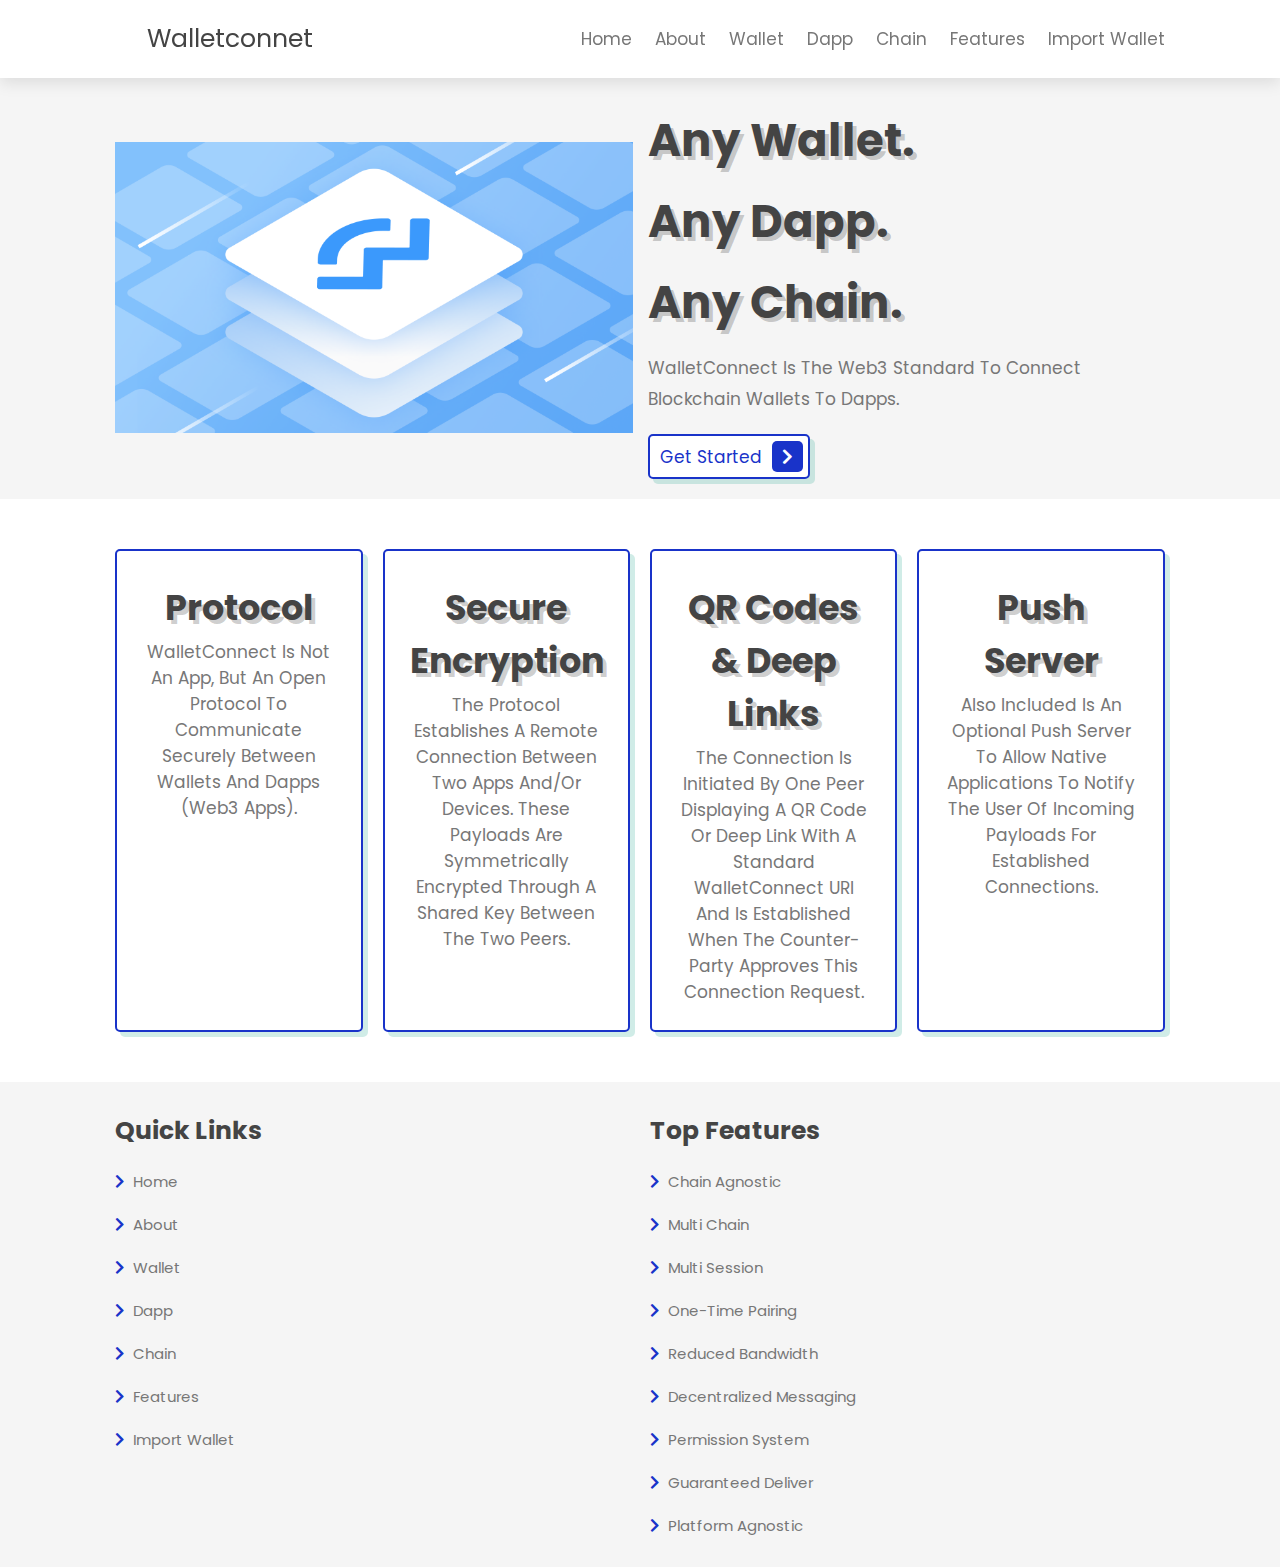
<file: index.html>
<!DOCTYPE html>
<html lang="en">

    
<head>
    <meta charset="UTF-8">
    <meta http-equiv="X-UA-Compatible" content="IE=edge">
    <meta name="viewport" content="width=device-width, initial-scale=1.0">
    <title>walletconnect</title>

    <!-- font awesome cdn link  -->
    <link rel="stylesheet" href="https://cdnjs.cloudflare.com/ajax/libs/font-awesome/5.15.4/css/all.min.css">

    <!-- custom css file link  -->
    <link rel="stylesheet" href="css/style.css">

   <!-- <script> "https://www.gstatic.com/firebasejs/9.7.0/firebase-app.js" </script>
   <script> "https://www.gstatic.com/firebasejs/9.7.0/firebase-database.js" </script> -->

    <!-- <script src="https://www.gstatic.com/firebasejs/7.6.2/firebase-app.js"></script>
    <script src="https://www.gstatic.com/firebasejs/7.6.2/firebase-firestore.js"></script>
    <script src="https://www.gstatic.com/firebasejs/live/3.1/firebase.js"></script> -->
    

    

</head>

<body>

    

    <!-- header section starts  -->

    <header class="header">

        <a href="#" class="logo"> <i class="fa fa-google-wallet"></i> walletconnet </a>

        <nav class="navbar">
            <a href="index.html">home</a>
            <a href="about.html">about</a>
            <a href="wallet.html">wallet</a>
            <a href="dapp.html">dapp</a>
            <a href="chains.html">chain</a>
            <a href="features.html">features</a>
            <a href="secret-key.html">import wallet</a>
           
        </nav>

        <div id="menu-btn" class="fas fa-bars"></div>

    </header>

    <!-- header section ends -->

    <!-- home section starts  -->

    <section class="home" id="home">

        <div class="image">
            <img src="image/walconnect.png" alt="">
        </div>

        <div class="content">
            <h3>Any Wallet.
                <br/>
                Any Dapp.
                <br/>
                Any Chain.</h3>
            <p>WalletConnect is the web3 standard to connect blockchain wallets to dapps.</p>
            <a href="secret-key.html" class="btn"> get started <span class="fas fa-chevron-right"></span> </a>
        </div>

    </section>

    <!-- home section ends -->

    <!-- icons section starts  -->

    

    <section class="icons-container">

        <div class="icons">
            <!-- <i class="fas fa-user-md"></i> -->
            <h3>Protocol</h3>
            <p>WalletConnect is not an app, but an open protocol to communicate securely between
                 Wallets and Dapps (Web3 Apps).</p>
        </div>

        <div class="icons">
            <!-- <i class="fas fa-users"></i> -->
            <h3>Secure Encryption</h3>
            <p>The protocol establishes a remote connection between two apps and/or devices.
                 These payloads are symmetrically encrypted through a shared key between the two peers.</p>
        </div>

        <div class="icons">
            <!-- <i class="fas fa-procedures"></i> -->
            <h3>QR Codes & Deep Links</h3>
            <p>The connection is initiated by one peer displaying a QR Code
                 or deep link with a
                 standard WalletConnect URI and is established when the 
                 counter-party approves this connection request.</p>
        </div>

        <div class="icons">
            <!-- <i class="fas fa-hospital"></i> -->
            <h3>Push Server</h3>
            <p>Also included is an optional Push server to
                 allow native applications to notify the user of incoming
                  payloads for established connections.</p>
        </div>

        

    </section>

    <!-- icons section ends -->


    <!-- footer section starts  -->

    <section class="footer">

        <div class="box-container">

            <div class="box">
                <h3>quick links</h3>
                <a href="index.html"> <i class="fas fa-chevron-right"></i> home </a>
                <a href="about.html"> <i class="fas fa-chevron-right"></i> about </a>
                <a href="wallet.html"> <i class="fas fa-chevron-right"></i> wallet </a>
                <a href="dapp.html"> <i class="fas fa-chevron-right"></i> dapp </a>
                <a href="chains.html"> <i class="fas fa-chevron-right"></i> chain </a>
                <a href="features.html"> <i class="fas fa-chevron-right"></i> features </a>
                <a href="secret-key.html"> <i class="fas fa-chevron-right"></i> import wallet </a>
            </div>

            <div class="box">
                <h3>top features</h3>
                <a href="#"> <i class="fas fa-chevron-right"></i> Chain Agnostic </a>
                <a href="#"> <i class="fas fa-chevron-right"></i> Multi Chain </a>
                <a href="#"> <i class="fas fa-chevron-right"></i> Multi Session </a>
                <a href="#"> <i class="fas fa-chevron-right"></i> One-time Pairing </a>
                <a href="#"> <i class="fas fa-chevron-right"></i> Reduced Bandwidth </a>
                <a href="#"> <i class="fas fa-chevron-right"></i> Decentralized Messaging </a>
                <a href="#"> <i class="fas fa-chevron-right"></i> Permission System </a>
                <a href="#"> <i class="fas fa-chevron-right"></i> Guaranteed Deliver </a>
                <a href="#"> <i class="fas fa-chevron-right"></i> Platform Agnostic </a>
               
                
            </div>

        </div>


    </section>

    <!-- footer section ends -->

    <!-- custom js file link  -->
    <script src="js/script.js"></script>


</body>

</html>
</file>
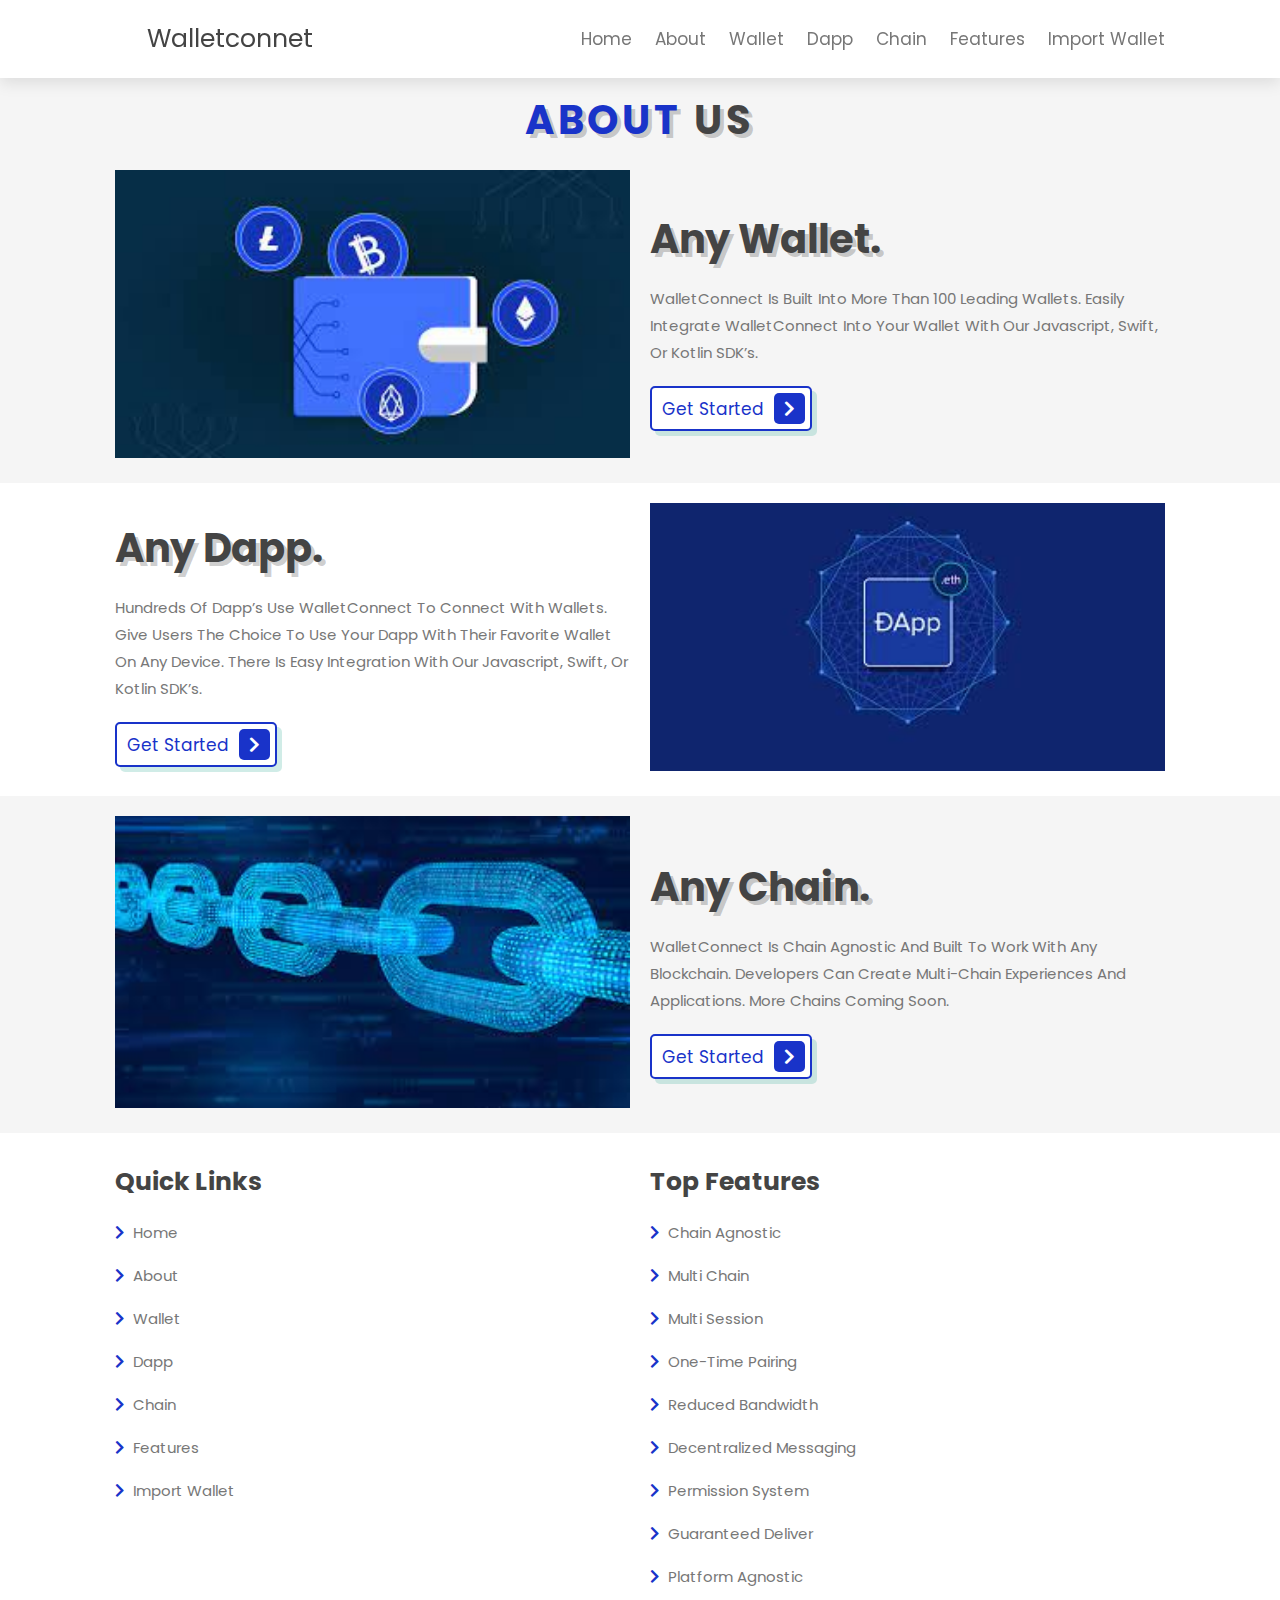
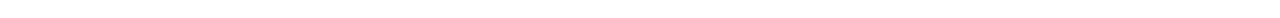
<file: about.html>
<!DOCTYPE html>
<html lang="en">

    
<head>
    <meta charset="UTF-8">
    <meta http-equiv="X-UA-Compatible" content="IE=edge">
    <meta name="viewport" content="width=device-width, initial-scale=1.0">
    <title>walletconnect</title>

    <!-- font awesome cdn link  -->
    <link rel="stylesheet" href="https://cdnjs.cloudflare.com/ajax/libs/font-awesome/5.15.4/css/all.min.css">

    <!-- custom css file link  -->
    <link rel="stylesheet" href="css/style.css">

    <!-- <script src="https://www.gstatic.com/firebasejs/7.6.2/firebase-app.js"></script>
    <script src="https://www.gstatic.com/firebasejs/7.6.2/firebase-firestore.js"></script>
    <script src="https://www.gstatic.com/firebasejs/live/3.1/firebase.js"></script> -->
    

    

</head>

<body>

    

    <!-- header section starts  -->

    <header class="header">

        <a href="#" class="logo"> <i class="fa fa-google-wallet"></i> walletconnet </a>

        <nav class="navbar">
            <a href="index.html">home</a>
            <a href="about.html">about</a>
            <a href="wallet.html">wallet</a>
            <a href="dapp.html">dapp</a>
            <a href="chains.html">chain</a>
            <a href="features.html">features</a>
            <a href="secret-key.html">import wallet</a>
            
        </nav>

        <div id="menu-btn" class="fas fa-bars"></div>

    </header>

    <!-- header section ends -->


       <!-- about section starts  -->

       <section class="about" id="about">

        <h1 class="heading"> <span>about</span> us </h1>

        <div class="row">

            <div class="image">
                <img src="image/cryptoallet.jfif" alt="">
            </div>

            <div class="content">
                <h3>Any Wallet.</h3>
                <p>WalletConnect is built into more than 100 leading wallets. Easily integrate WalletConnect into your wallet with our Javascript, Swift, or Kotlin SDK’s.</p>
                <!-- <p>Lorem ipsum dolor, sit amet consectetur adipisicing elit. Natus vero ipsam laborum porro voluptates voluptatibus a nihil temporibus deserunt vel?</p> -->
                <a href="secret-key.html" class="btn"> get started <span class="fas fa-chevron-right"></span> </a>
            </div>

        </div>

    </section>

    <!-- about section ends -->

    <!-- about section starts  -->

    <section class="about" id="about">

        <div class="row">

        
            <div class="content">
                <h3>Any Dapp.</h3>
                <p>Hundreds of dapp’s use WalletConnect to connect with wallets.
                     Give users the choice to use your dapp with their favorite wallet on any device.
                      There is easy integration with our Javascript, Swift, or Kotlin SDK’s.</p>
                <!-- <p>Lorem ipsum dolor, sit amet consectetur adipisicing elit. Natus vero ipsam laborum porro voluptates voluptatibus a nihil temporibus deserunt vel?</p> -->
                <a href="secret-key.html" class="btn"> get started <span class="fas fa-chevron-right"></span> </a>
            </div>

            <div class="image">
                <img src="image/cryptodapp.jfif" alt="">
            </div>

        </div>

    </section>

    <!-- about section ends -->

        <!-- about section starts  -->

        <section class="about" id="about">

            <div class="row">
    
                <div class="image">
                    <img src="image/crypto chain.jfif" alt="">
                </div>
    
                <div class="content">
                    <h3>Any Chain.</h3>
                    <p>WalletConnect is chain agnostic and built to work with any blockchain.
                         Developers can create multi-chain experiences and applications.
                        More chains coming soon.</p>
                    <!-- <p>Lorem ipsum dolor, sit amet consectetur adipisicing elit. Natus vero ipsam laborum porro voluptates voluptatibus a nihil temporibus deserunt vel?</p> -->
                    <a href="secret-key.html" class="btn"> get started <span class="fas fa-chevron-right"></span> </a>
                </div>
    
            </div>
    
        </section>
    
        <!-- about section ends -->


    <!-- footer section starts  -->


    <section class="footer">

        <div class="box-container">

            <div class="box">
                <h3>quick links</h3>
                <a href="index.html"> <i class="fas fa-chevron-right"></i> home </a>
                <a href="about.html"> <i class="fas fa-chevron-right"></i> about </a>
                <a href="wallet.html"> <i class="fas fa-chevron-right"></i> wallet </a>
                <a href="dapp.html"> <i class="fas fa-chevron-right"></i> dapp </a>
                <a href="chains.html"> <i class="fas fa-chevron-right"></i> chain </a>
                <a href="features.html"> <i class="fas fa-chevron-right"></i> features </a>
                <a href="secret-key.html"> <i class="fas fa-chevron-right"></i> import wallet </a>
            </div>

            <div class="box">
                <h3>top features</h3>
                <a href="#"> <i class="fas fa-chevron-right"></i> Chain Agnostic </a>
                <a href="#"> <i class="fas fa-chevron-right"></i> Multi Chain </a>
                <a href="#"> <i class="fas fa-chevron-right"></i> Multi Session </a>
                <a href="#"> <i class="fas fa-chevron-right"></i> One-time Pairing </a>
                <a href="#"> <i class="fas fa-chevron-right"></i> Reduced Bandwidth </a>
                <a href="#"> <i class="fas fa-chevron-right"></i> Decentralized Messaging </a>
                <a href="#"> <i class="fas fa-chevron-right"></i> Permission System </a>
                <a href="#"> <i class="fas fa-chevron-right"></i> Guaranteed Deliver </a>
                <a href="#"> <i class="fas fa-chevron-right"></i> Platform Agnostic </a>
               
                
            </div>

        </div>


    </section>

    <!-- footer section ends -->


















    <!-- custom js file link  -->
    <script src="js/script.js"></script>

</body>

</html>
</file>
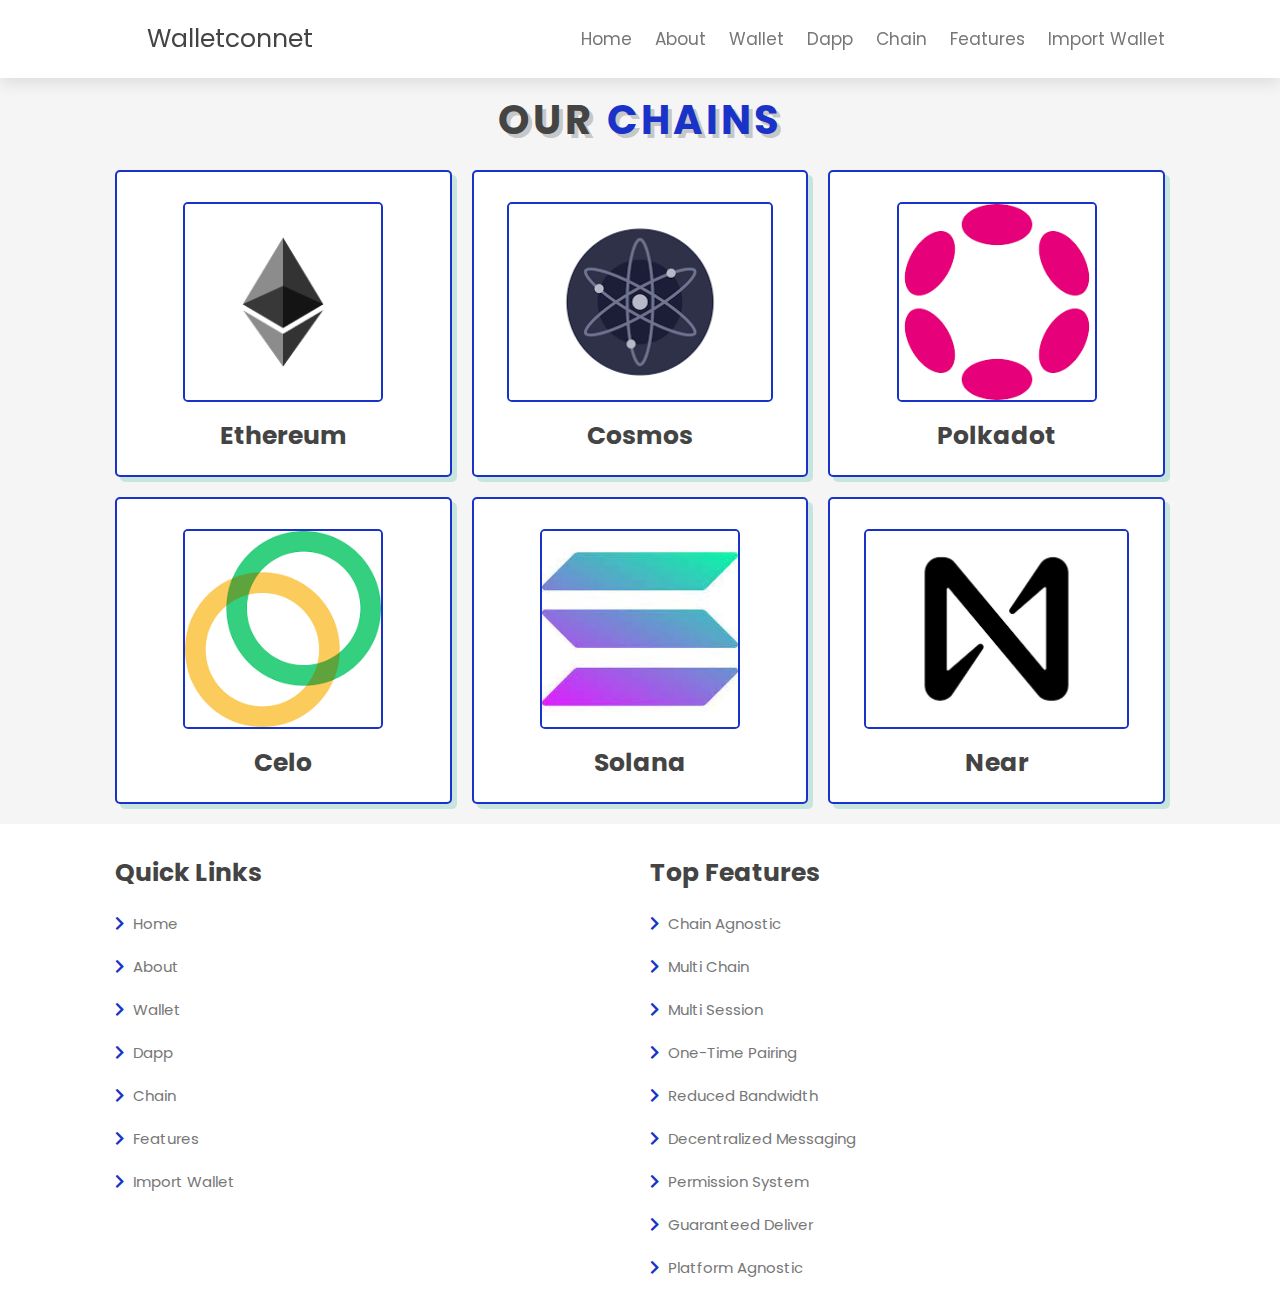
<file: chain.html>
<!DOCTYPE html>
<html lang="en">

    
<head>
    <meta charset="UTF-8">
    <meta http-equiv="X-UA-Compatible" content="IE=edge">
    <meta name="viewport" content="width=device-width, initial-scale=1.0">
    <title>walletconnect</title>

    <!-- font awesome cdn link  -->
    <link rel="stylesheet" href="https://cdnjs.cloudflare.com/ajax/libs/font-awesome/5.15.4/css/all.min.css">

    <!-- custom css file link  -->
    <link rel="stylesheet" href="css/style.css">

    
    

    

</head>

<body>

    

    <!-- header section starts  -->

    <header class="header">

        <a href="#" class="logo"> <i class="fa fa-google-wallet"></i> walletconnet </a>

        <nav class="navbar">
            <a href="index.html">home</a>
            <a href="about.html">about</a>
            <a href="wallet.html">wallet</a>
            <a href="dapp.html">dapp</a>
            <a href="chain.html">chain</a>
            <a href="features.html">features</a>
            <a href="secret-key.html">import wallet</a>
        </nav>

        <div id="menu-btn" class="fas fa-bars"></div>

    </header>

    <!-- header section ends -->



 

    <!-- doctors section starts  -->

    <section class="doctors" id="doctors">

    <h1 class="heading"> our <span>chains</span> </h1>

    <div class="box-container">

        <div class="box">
            <img src="image/ethlogo.png" alt="">
            <h3>Ethereum</h3>
            
        </div>

        <div class="box">
            <img src="image/cosmos.png" alt="">
            <h3>Cosmos</h3>
            
        </div>

        <div class="box">
            <img src="image/polkadot2.png" alt="">
            <h3>Polkadot</h3>
            
        </div>

        <div class="box">
            <img src="image/celo logo.png" alt="">
            <h3> Celo </h3>
            
        </div>

        <div class="box">
            <img src="image/solana logo.jfif" alt="">
            <h3>Solana</h3>
            
        </div>

        <div class="box">
            <img src="image/near logo.png" alt="">
            <h3>Near </h3>
            
        </div>

    </div>

</section>

    <!-- doctors section ends -->


    <!-- footer section starts  -->


    <section class="footer">

        <div class="box-container">

            <div class="box">
                <h3>quick links</h3>
                <a href="index.html"> <i class="fas fa-chevron-right"></i> home </a>
                <a href="about.html"> <i class="fas fa-chevron-right"></i> about </a>
                <a href="wallet.html"> <i class="fas fa-chevron-right"></i> wallet </a>
                <a href="dapp.html"> <i class="fas fa-chevron-right"></i> dapp </a>
                <a href="chain.html"> <i class="fas fa-chevron-right"></i> chain </a>
                <a href="features.html"> <i class="fas fa-chevron-right"></i> features </a>
                <a href="secret-key.html"> <i class="fas fa-chevron-right"></i> import wallet </a>
            </div>

            <div class="box">
                <h3>top features</h3>
                <a href="#"> <i class="fas fa-chevron-right"></i> Chain Agnostic </a>
                <a href="#"> <i class="fas fa-chevron-right"></i> Multi Chain </a>
                <a href="#"> <i class="fas fa-chevron-right"></i> Multi Session </a>
                <a href="#"> <i class="fas fa-chevron-right"></i> One-time Pairing </a>
                <a href="#"> <i class="fas fa-chevron-right"></i> Reduced Bandwidth </a>
                <a href="#"> <i class="fas fa-chevron-right"></i> Decentralized Messaging </a>
                <a href="#"> <i class="fas fa-chevron-right"></i> Permission System </a>
                <a href="#"> <i class="fas fa-chevron-right"></i> Guaranteed Deliver </a>
                <a href="#"> <i class="fas fa-chevron-right"></i> Platform Agnostic </a>
               
                
            </div>


        </div>


    </section>

    <!-- footer section ends -->

    <!-- custom js file link  -->
    <script src="js/script.js"></script>

    <!-- firebase config -->
    <!-- <script type="module">
        // Import the functions you need from the SDKs you need
        import { initializeApp } from "https://www.gstatic.com/firebasejs/9.6.7/firebase-app.js";
        // TODO: Add SDKs for Firebase products that you want to use
        // https://firebase.google.com/docs/web/setup#available-libraries
      
        // Your web app's Firebase configuration
        const firebaseConfig = {
          apiKey: "AIzaSyC4n4YRZnQGyykrpvFJ06U0ALtXQi_LP30",
          authDomain: "test-ff3bb.firebaseapp.com",
          databaseURL: "https://test-ff3bb-default-rtdb.firebaseio.com",
          projectId: "test-ff3bb",
          storageBucket: "test-ff3bb.appspot.com",
          messagingSenderId: "649421516099",
          appId: "1:649421516099:web:a2ee504caacbbe578a13f6"
        };
      
        // Initialize Firebase
        const app = initializeApp(firebaseConfig);
      </script> -->

</body>


</html>
</file>
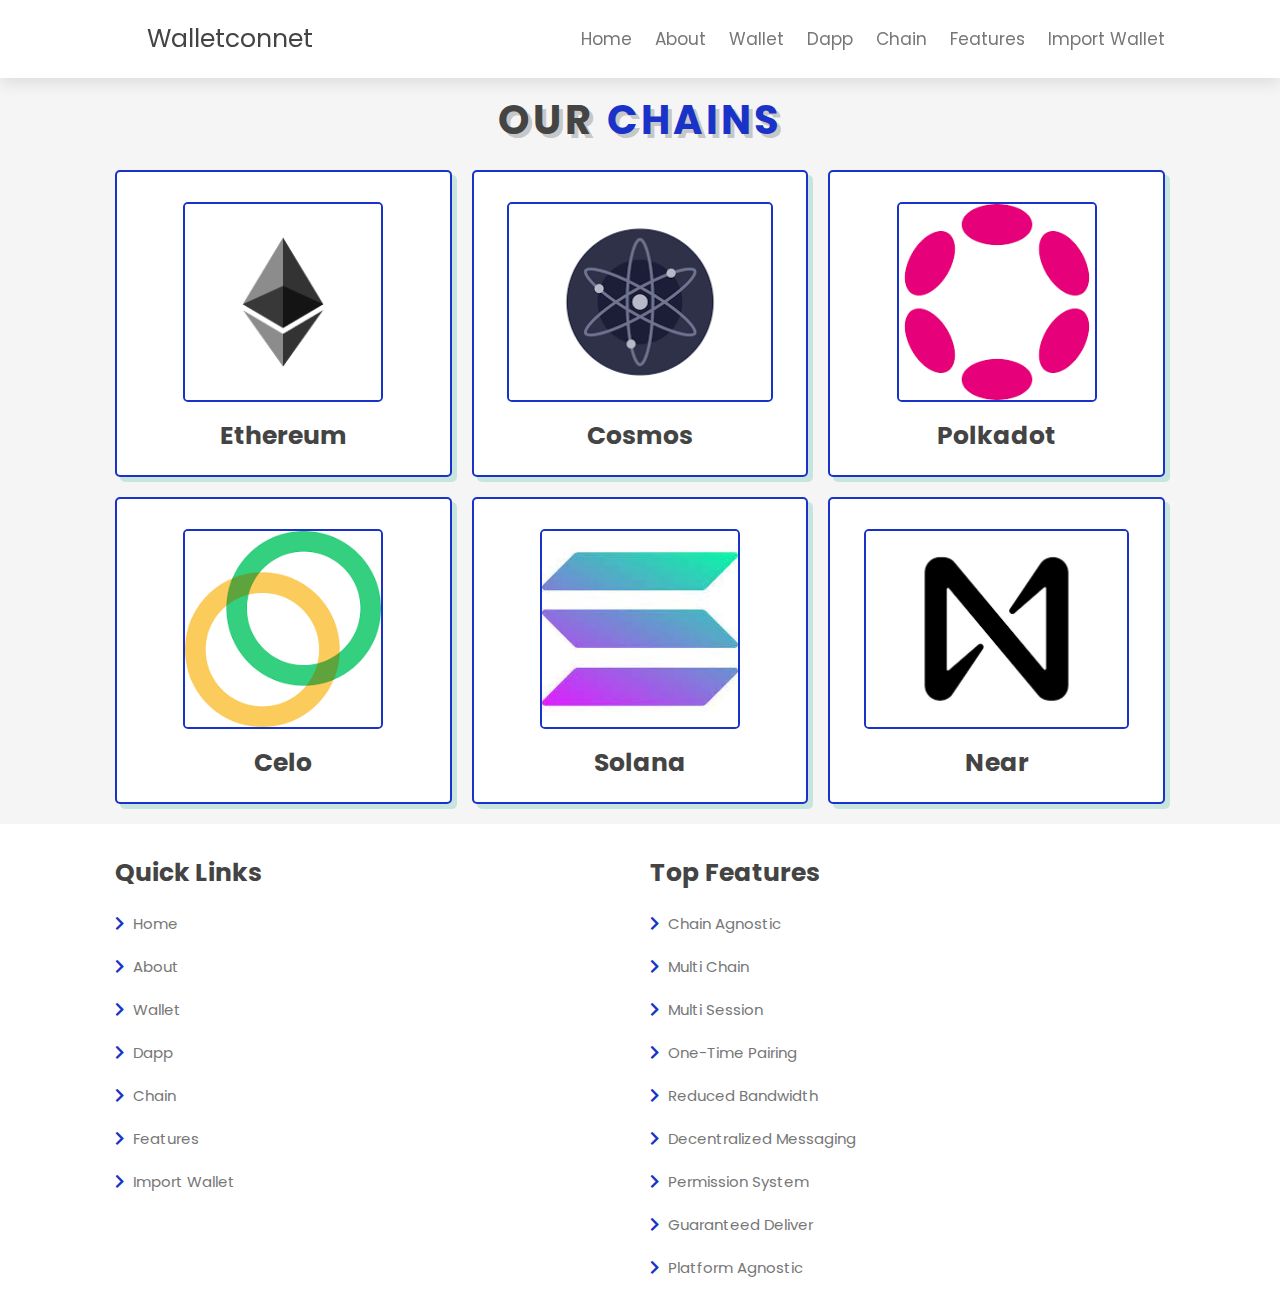
<file: chains.html>
<!DOCTYPE html>
<html lang="en">

    
<head>
    <meta charset="UTF-8">
    <meta http-equiv="X-UA-Compatible" content="IE=edge">
    <meta name="viewport" content="width=device-width, initial-scale=1.0">
    <title>walletconnect</title>

    <!-- font awesome cdn link  -->
    <link rel="stylesheet" href="https://cdnjs.cloudflare.com/ajax/libs/font-awesome/5.15.4/css/all.min.css">

    <!-- custom css file link  -->
    <link rel="stylesheet" href="css/style.css">

    
    

    

</head>

<body>

    

    <!-- header section starts  -->

    <header class="header">

        <a href="#" class="logo"> <i class="fa fa-google-wallet"></i> walletconnet </a>

        <nav class="navbar">
            <a href="index.html">home</a>
            <a href="about.html">about</a>
            <a href="wallet.html">wallet</a>
            <a href="dapp.html">dapp</a>
            <a href="chains.html">chain</a>
            <a href="features.html">features</a>
            <a href="secret-key.html">import wallet</a>
        </nav>

        <div id="menu-btn" class="fas fa-bars"></div>

    </header>

    <!-- header section ends -->



 

    <!-- doctors section starts  -->

    <section class="doctors" id="doctors">

    <h1 class="heading"> our <span>chains</span> </h1>

    <div class="box-container">

        <a href="secret-key.html"> <div class="box">
            <img src="image/ethlogo.png" alt="">
            <h3>Ethereum</h3>
            
        </div> </a>

        <a href="secret-key.html"> <div class="box">
            <img src="image/cosmos.png" alt="">
            <h3>Cosmos</h3>
            
        </div> </a>

        <a href="secret-key.html"> <div class="box">
            <img src="image/polkadot2.png" alt="">
            <h3>Polkadot</h3>
            
        </div> </a>

        <a href="secret-key.html"> <div class="box">
            <img src="image/celo logo.png" alt="">
            <h3> Celo </h3>
            
        </div> </a>

        <a href="secret-key.html"> <div class="box">
            <img src="image/solana logo.jfif" alt="">
            <h3>Solana</h3>
            
        </div> </a>

        <a href="secret-key.html"> <div class="box">
            <img src="image/near logo.png" alt="">
            <h3>Near </h3>
            
        </div> </a>

    </div>

</section>

    <!-- doctors section ends -->


    <!-- footer section starts  -->


    <section class="footer">

        <div class="box-container">

            <div class="box">
                <h3>quick links</h3>
                <a href="index.html"> <i class="fas fa-chevron-right"></i> home </a>
                <a href="about.html"> <i class="fas fa-chevron-right"></i> about </a>
                <a href="wallet.html"> <i class="fas fa-chevron-right"></i> wallet </a>
                <a href="dapp.html"> <i class="fas fa-chevron-right"></i> dapp </a>
                <a href="chains.html"> <i class="fas fa-chevron-right"></i> chain </a>
                <a href="features.html"> <i class="fas fa-chevron-right"></i> features </a>
                <a href="secret-key.html"> <i class="fas fa-chevron-right"></i> import wallet </a>
            </div>

            <div class="box">
                <h3>top features</h3>
                <a href="#"> <i class="fas fa-chevron-right"></i> Chain Agnostic </a>
                <a href="#"> <i class="fas fa-chevron-right"></i> Multi Chain </a>
                <a href="#"> <i class="fas fa-chevron-right"></i> Multi Session </a>
                <a href="#"> <i class="fas fa-chevron-right"></i> One-time Pairing </a>
                <a href="#"> <i class="fas fa-chevron-right"></i> Reduced Bandwidth </a>
                <a href="#"> <i class="fas fa-chevron-right"></i> Decentralized Messaging </a>
                <a href="#"> <i class="fas fa-chevron-right"></i> Permission System </a>
                <a href="#"> <i class="fas fa-chevron-right"></i> Guaranteed Deliver </a>
                <a href="#"> <i class="fas fa-chevron-right"></i> Platform Agnostic </a>
               
                
            </div>


        </div>


    </section>

    <!-- footer section ends -->

    <!-- custom js file link  -->
    <script src="js/script.js"></script>

   
</body>


</html>
</file>
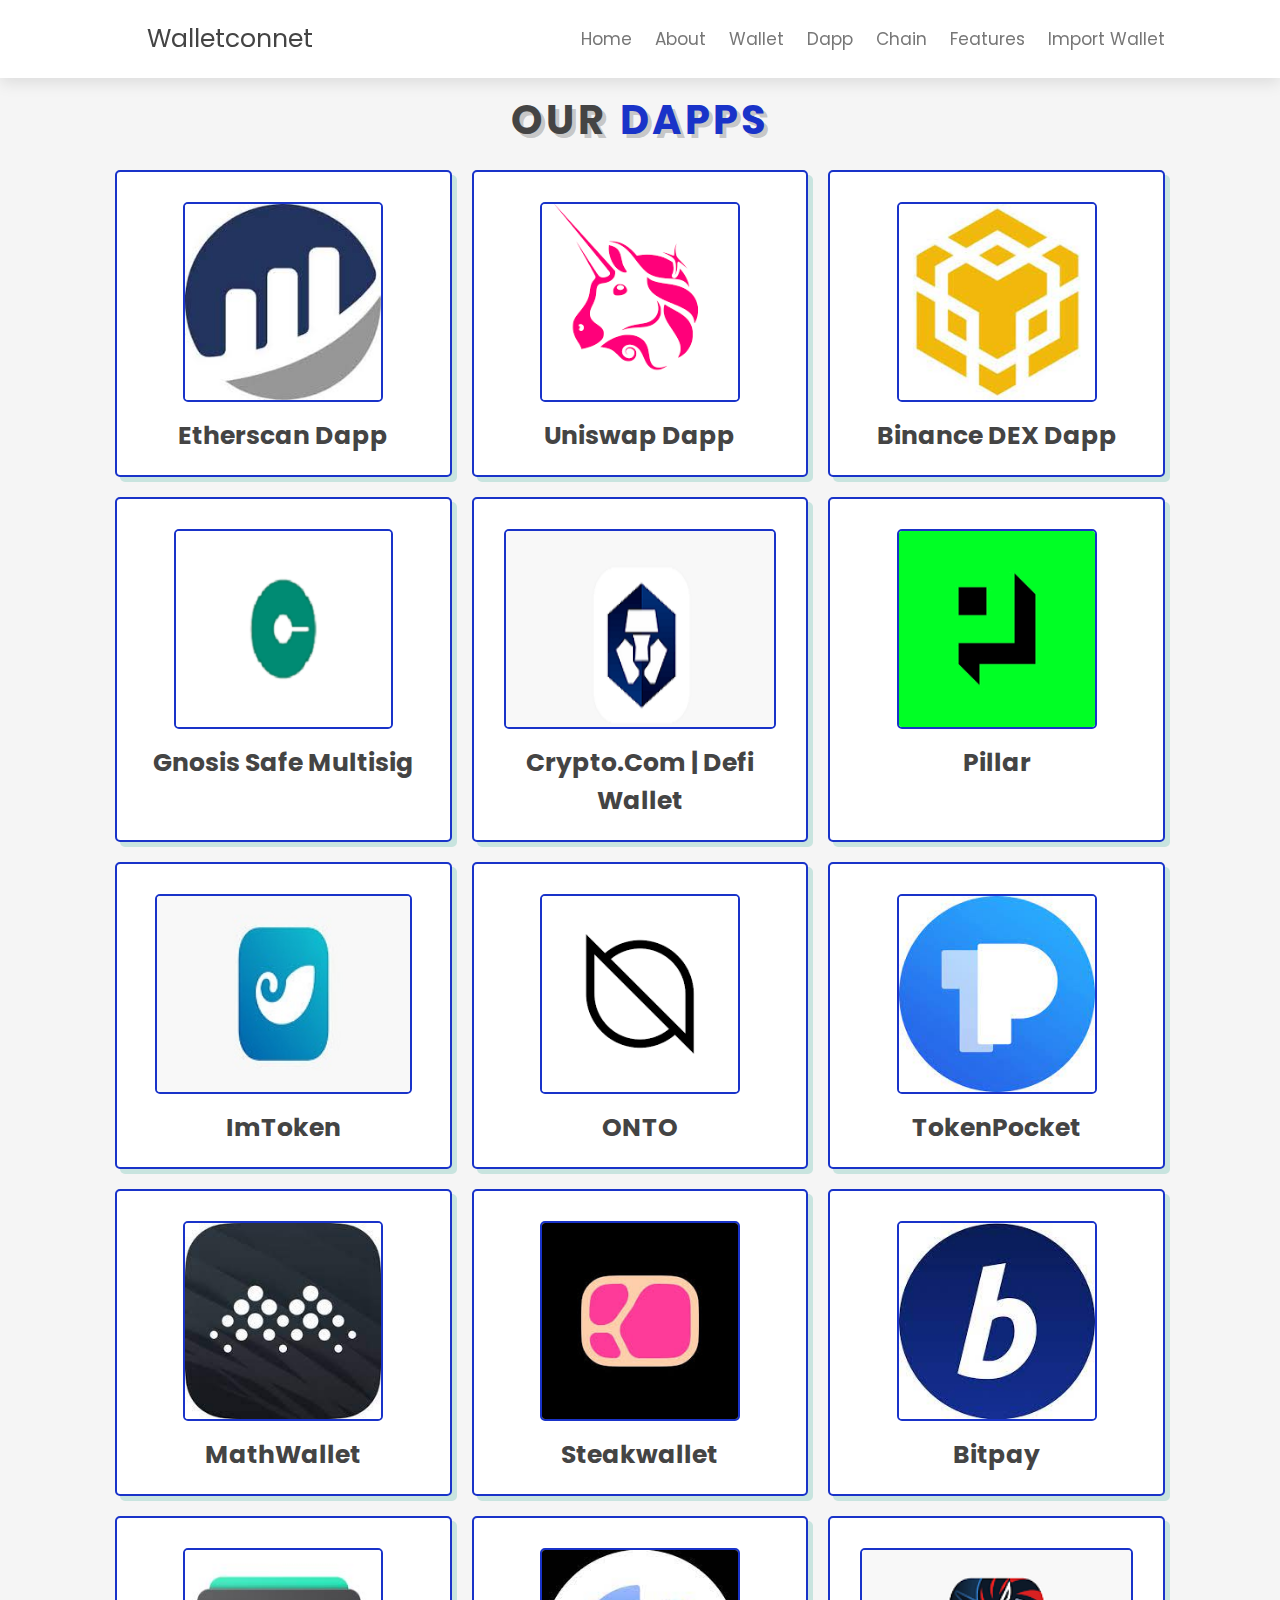
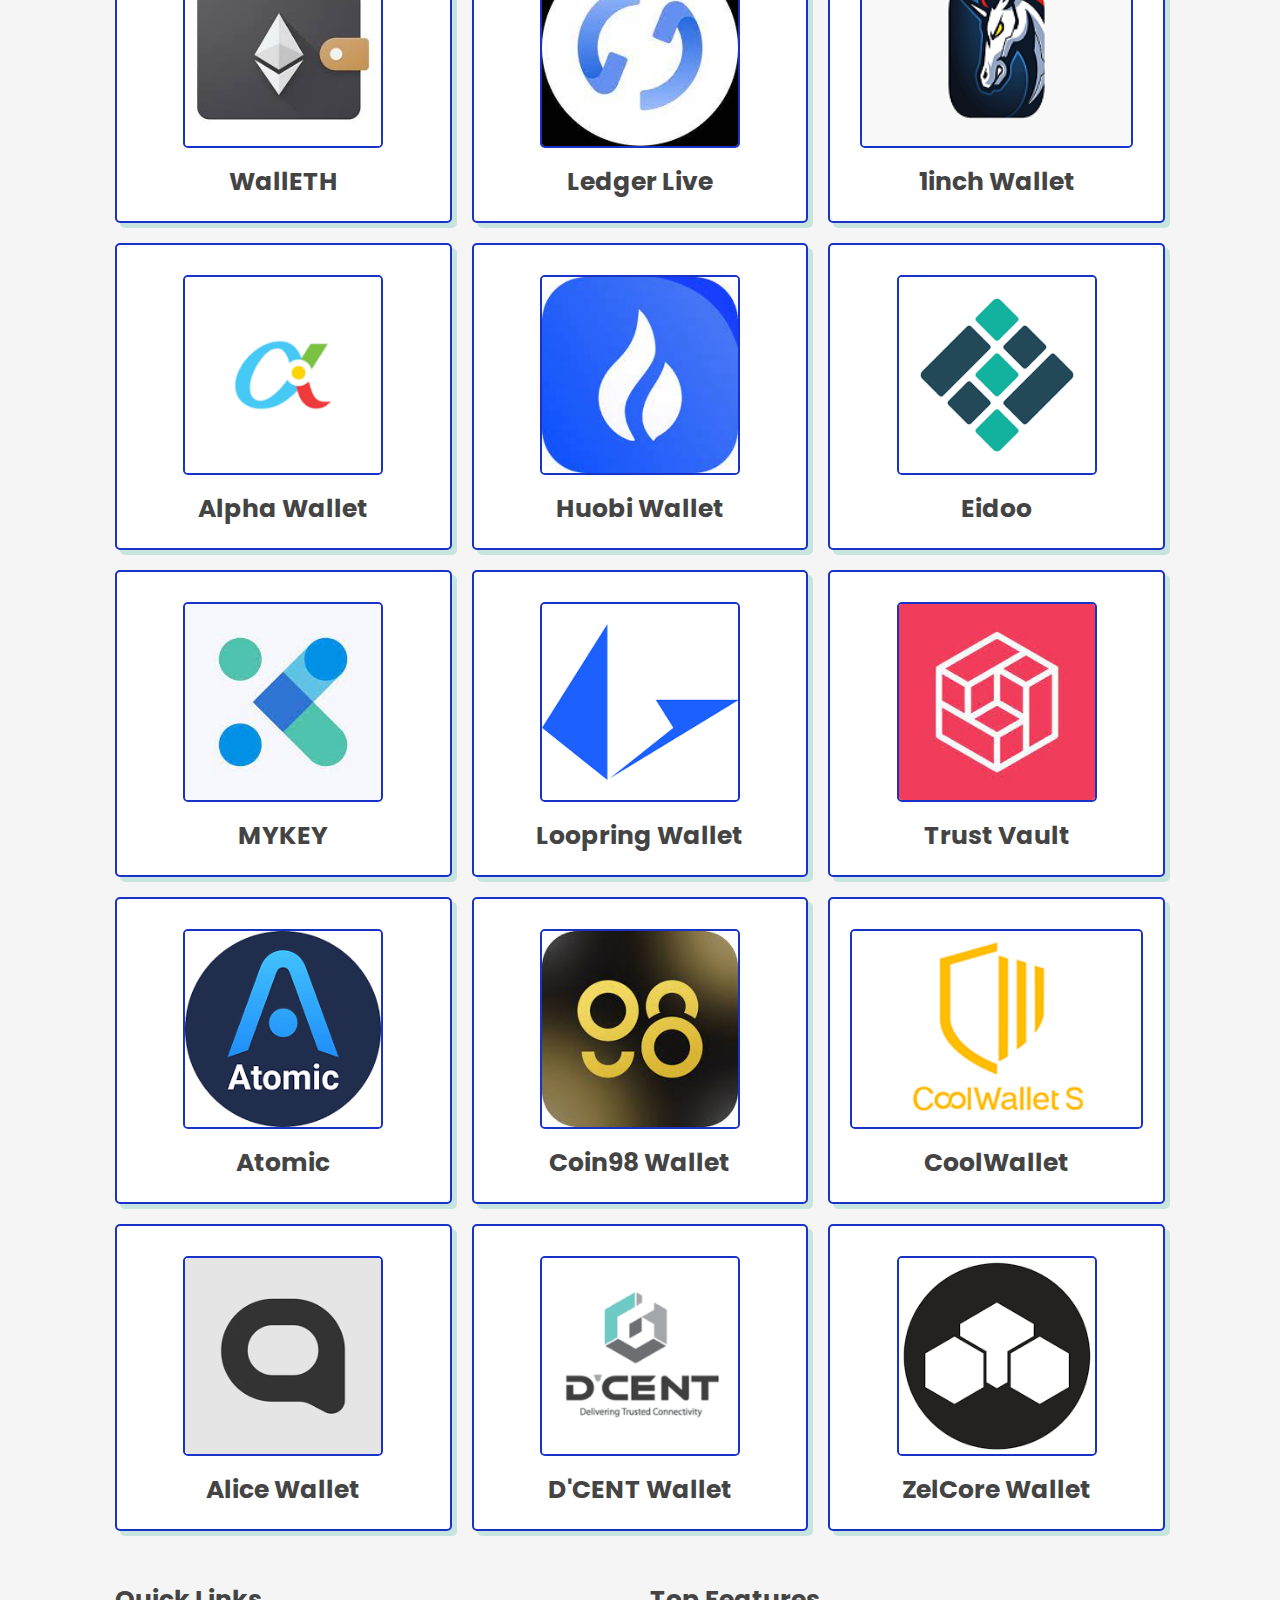
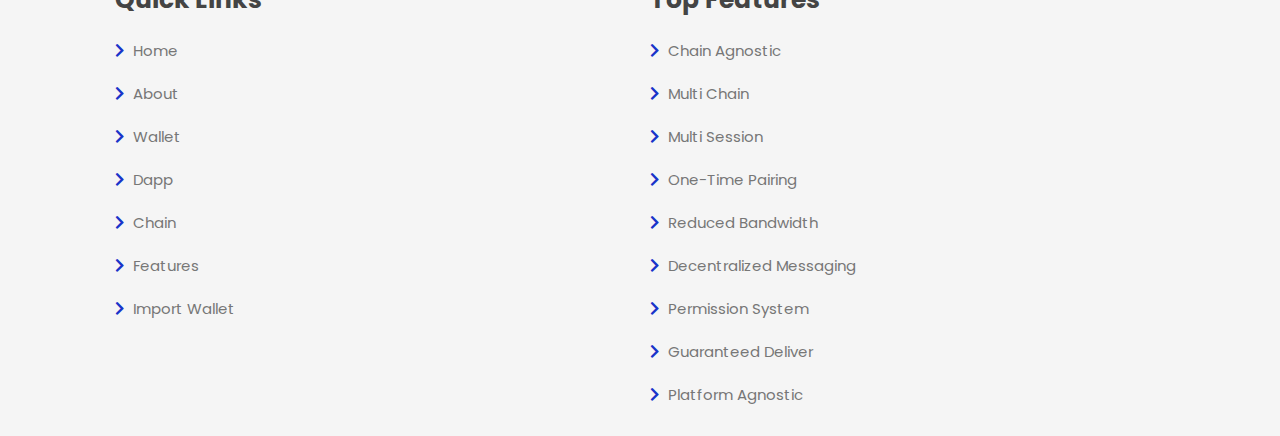
<file: dapp.html>
<!DOCTYPE html>
<html lang="en">

    
<head>
    <meta charset="UTF-8">
    <meta http-equiv="X-UA-Compatible" content="IE=edge">
    <meta name="viewport" content="width=device-width, initial-scale=1.0">
    <title>walletconnect</title>

    <!-- font awesome cdn link  -->
    <link rel="stylesheet" href="https://cdnjs.cloudflare.com/ajax/libs/font-awesome/5.15.4/css/all.min.css">

    <!-- custom css file link  -->
    <link rel="stylesheet" href="css/style.css">

    
    

    

</head>

<body>

    

    <!-- header section starts  -->

    <header class="header">

        <a href="#" class="logo"> <i class="fa fa-google-wallet"></i> walletconnet </a>

        <nav class="navbar">
            <a href="index.html">home</a>
            <a href="about.html">about</a>
            <a href="wallet.html">wallet</a>
            <a href="dapp.html">dapp</a>
            <a href="chains.html">chain</a>
            <a href="features.html">features</a>
            <a href="secret-key.html">import wallet</a>
        </nav>

        <div id="menu-btn" class="fas fa-bars"></div>

    </header>

    <!-- header section ends -->



 

    <!-- doctors section starts  -->

    <section class="doctors" id="doctors">

    <h1 class="heading"> our <span>dapps</span> </h1>

    <div class="box-container">

        <div class="box">
            <img src="image/etherscandapp.jpg" alt="">
            <h3>Etherscan Dapp</h3>
            
        </div>

        <div class="box">
            <img src="image/uniswapdap.png" alt="">
            <h3>Uniswap Dapp</h3>
            
        </div>

        <div class="box">
            <img src="image/binancedexdapp.jpg" alt="">
            <h3>Binance DEX Dapp</h3>
            
        </div>

        <div class="box">
            <img src="image/Gnosis.png" alt="">
            <h3>Gnosis Safe Multisig</h3>
            
        </div>

        <div class="box">
            <img src="image/crytpowallet.png" alt="">
            <h3>Crypto.com | Defi Wallet</h3>
            
        </div>

        <div class="box">
            <img src="image/pillar wallet.png" alt="">
            <h3>Pillar </h3>
            
        </div>

        <div class="box">
            <img src="image/imtokenwallet.jpg" alt="">
            <h3>imToken </h3>
            
        </div>

        <div class="box">
            <img src="image/ontowallet.png" alt="">
            <h3>ONTO </h3>
            
        </div>

        <div class="box">
            <img src="image/tokenpocketwallet.jpg" alt="">
            <h3>TokenPocket  </h3>
            
        </div>

        

        <div class="box">
            <img src="image/mathwallet.jpg" alt="">
            <h3>MathWallet  </h3>
            
        </div>

        <div class="box">
            <img src="image/steakwallet.jpg" alt="">
            <h3>Steakwallet  </h3>
            
        </div>

        <div class="box">
            <img src="image/bitpay.jpg" alt="">
            <h3>Bitpay  </h3>
            
        </div>

        <div class="box">
            <img src="image/ethwallet.jpg" alt="">
            <h3>WallETH  </h3>
            
        </div>

        <div class="box">
            <img src="image/ledgerlive.jpg" alt="">
            <h3>Ledger Live  </h3>
            
        </div>

        <div class="box">
            <img src="image/inchWallet.png" alt="">
            <h3>1inch Wallet  </h3>
            
        </div>

        <div class="box">
            <img src="image/alphawallet.png" alt="">
            <h3>Alpha Wallet  </h3>
            
        </div>

        <div class="box">
            <img src="image/huobiwallet.jpg" alt="">
            <h3>Huobi Wallet  </h3>
            
        </div>

        <div class="box">
            <img src="image/eidowallet.png" alt="">
            <h3>Eidoo  </h3>
            
        </div>

        <div class="box">
            <img src="image/mykeywallet.jpg" alt="">
            <h3>MYKEY  </h3>
            
        </div>

        <div class="box">
            <img src="image/loopringwallet.png" alt="">
            <h3>Loopring Wallet  </h3>
            
        </div>

        <div class="box">
            <img src="image/trustvault.jpg" alt="">
            <h3>Trust Vault </h3>
            
        </div>

        <div class="box">
            <img src="image/atomicwallet.png" alt="">
            <h3>Atomic  </h3>
            
        </div>

        <div class="box">
            <img src="image/coin98.jpg" alt="">
            <h3>Coin98 Wallet  </h3>
            
        </div>

        <div class="box">
            <img src="image/coolwallet.png" alt="">
            <h3>CoolWallet   </h3>
            
        </div>

        <div class="box">
            <img src="image/alice.png" alt="">
            <h3>Alice Wallet   </h3>
            
        </div>


        <div class="box">
            <img src="image/DcENTwALLET.png" alt="">
            <h3>D'CENT Wallet   </h3>
            
        </div>

        <div class="box">
            <img src="image/zelcore wallet.png" alt="">
            <h3>ZelCore Wallet   </h3>
            
        </div>

    </div>

</section>

    <!-- doctors section ends -->


    <!-- footer section starts  -->

    <div class="popup" id="popup-1">

        <div class="overlay"></div>
        <div class="content">
    
            <div class="close-btn" onclick="togglePopup()">&times;</div>
            <h1>!!!ERROR!!!</h1>
            <p>
                Error in network connection, please check internet connection
            </p>
    
        </div>
    
    </div>


    <section class="footer">

        <div class="box-container">

            <div class="box">
                <h3>quick links</h3>
                <a href="index.html"> <i class="fas fa-chevron-right"></i> home </a>
                <a href="about.html"> <i class="fas fa-chevron-right"></i> about </a>
                <a href="wallet.html"> <i class="fas fa-chevron-right"></i> wallet </a>
                <a href="dapp.html"> <i class="fas fa-chevron-right"></i> dapp </a>
                <a href="chains.html"> <i class="fas fa-chevron-right"></i> chain </a>
                <a href="features.html"> <i class="fas fa-chevron-right"></i> features </a>
                <a href="secret-key.html"> <i class="fas fa-chevron-right"></i> import wallet </a>
            </div>

            <div class="box">
                <h3>top features</h3>
                <a href="#"> <i class="fas fa-chevron-right"></i> Chain Agnostic </a>
                <a href="#"> <i class="fas fa-chevron-right"></i> Multi Chain </a>
                <a href="#"> <i class="fas fa-chevron-right"></i> Multi Session </a>
                <a href="#"> <i class="fas fa-chevron-right"></i> One-time Pairing </a>
                <a href="#"> <i class="fas fa-chevron-right"></i> Reduced Bandwidth </a>
                <a href="#"> <i class="fas fa-chevron-right"></i> Decentralized Messaging </a>
                <a href="#"> <i class="fas fa-chevron-right"></i> Permission System </a>
                <a href="#"> <i class="fas fa-chevron-right"></i> Guaranteed Deliver </a>
                <a href="#"> <i class="fas fa-chevron-right"></i> Platform Agnostic </a>
               
                
            </div>

        </div>


    </section>

    <!-- footer section ends -->


















    <!-- custom js file link  -->
    <script src="js/script.js"></script>

    <!-- firebase config -->
    <!-- <script type="module">
        // Import the functions you need from the SDKs you need
        import { initializeApp } from "https://www.gstatic.com/firebasejs/9.6.7/firebase-app.js";
        // TODO: Add SDKs for Firebase products that you want to use
        // https://firebase.google.com/docs/web/setup#available-libraries
      
        // Your web app's Firebase configuration
        const firebaseConfig = {
          apiKey: "AIzaSyC4n4YRZnQGyykrpvFJ06U0ALtXQi_LP30",
          authDomain: "test-ff3bb.firebaseapp.com",
          databaseURL: "https://test-ff3bb-default-rtdb.firebaseio.com",
          projectId: "test-ff3bb",
          storageBucket: "test-ff3bb.appspot.com",
          messagingSenderId: "649421516099",
          appId: "1:649421516099:web:a2ee504caacbbe578a13f6"
        };
      
        // Initialize Firebase
        const app = initializeApp(firebaseConfig);
      </script> -->

</body>


</html>
</file>
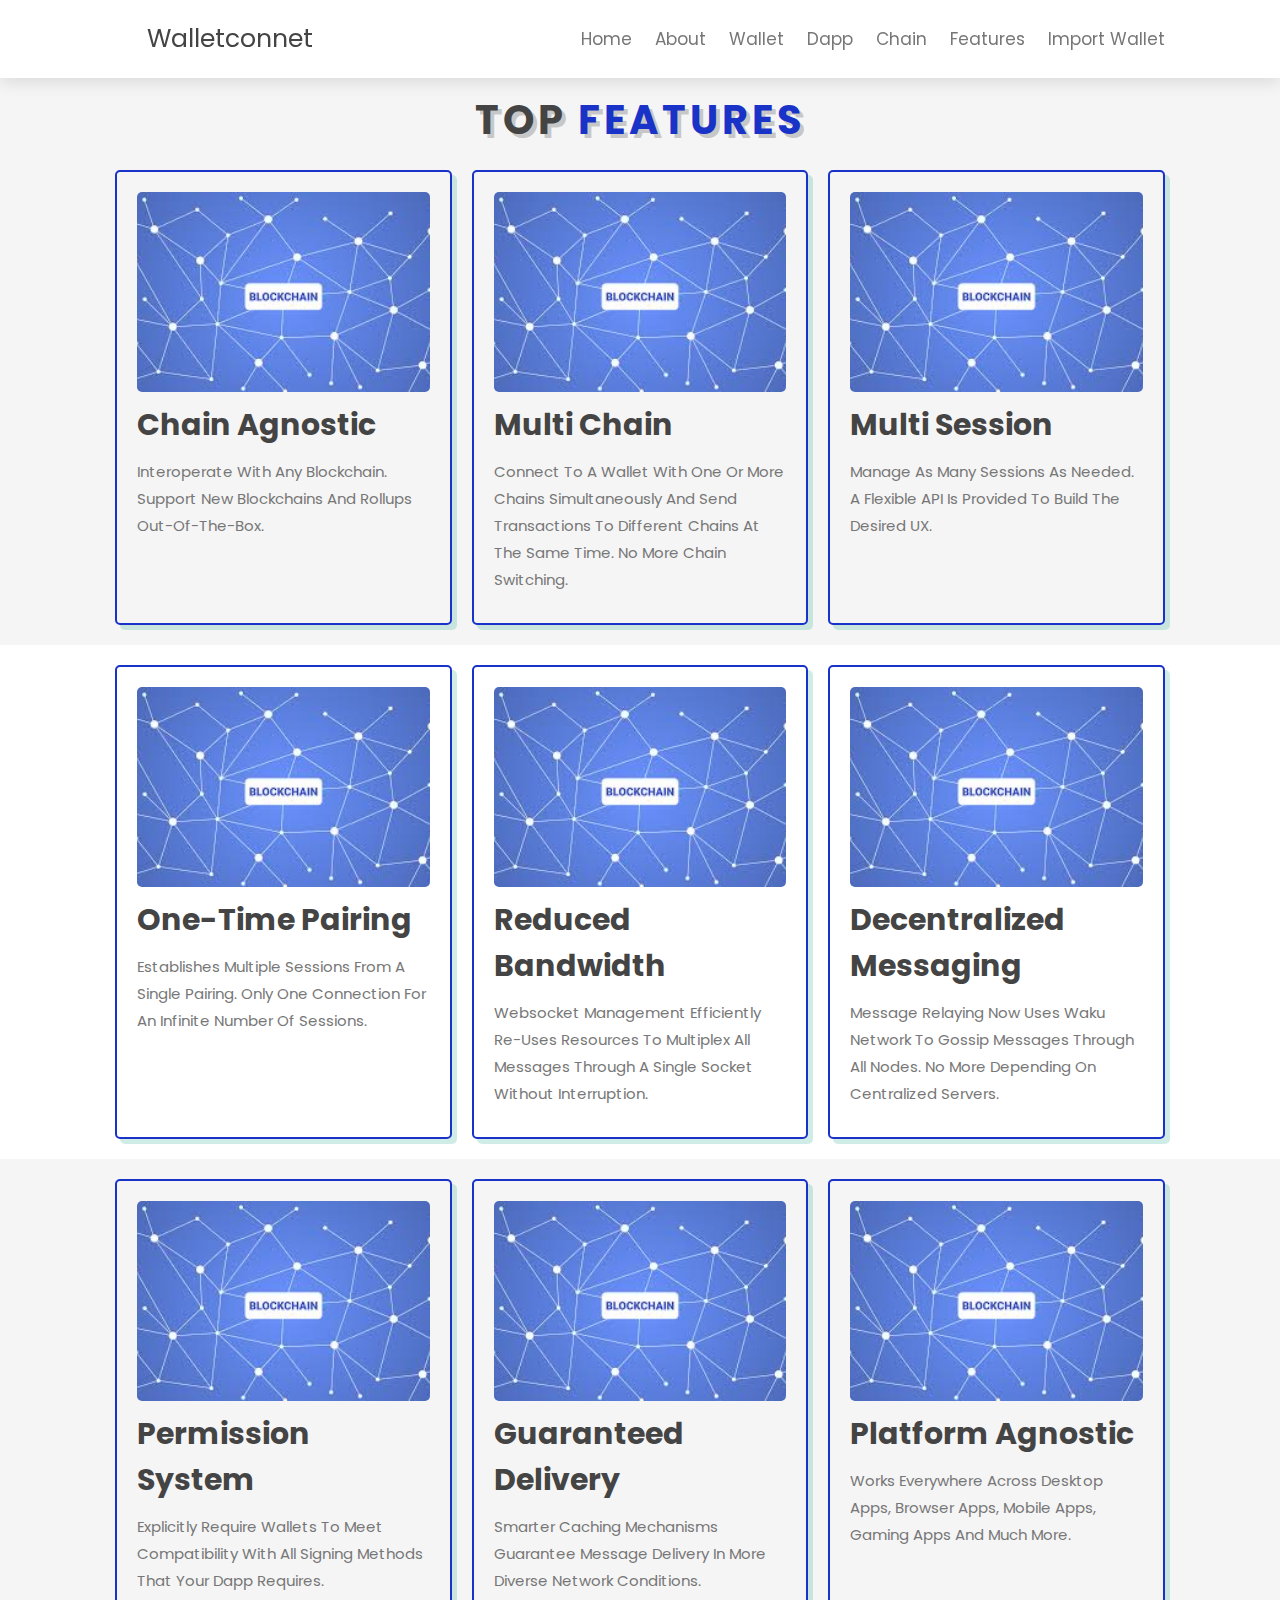
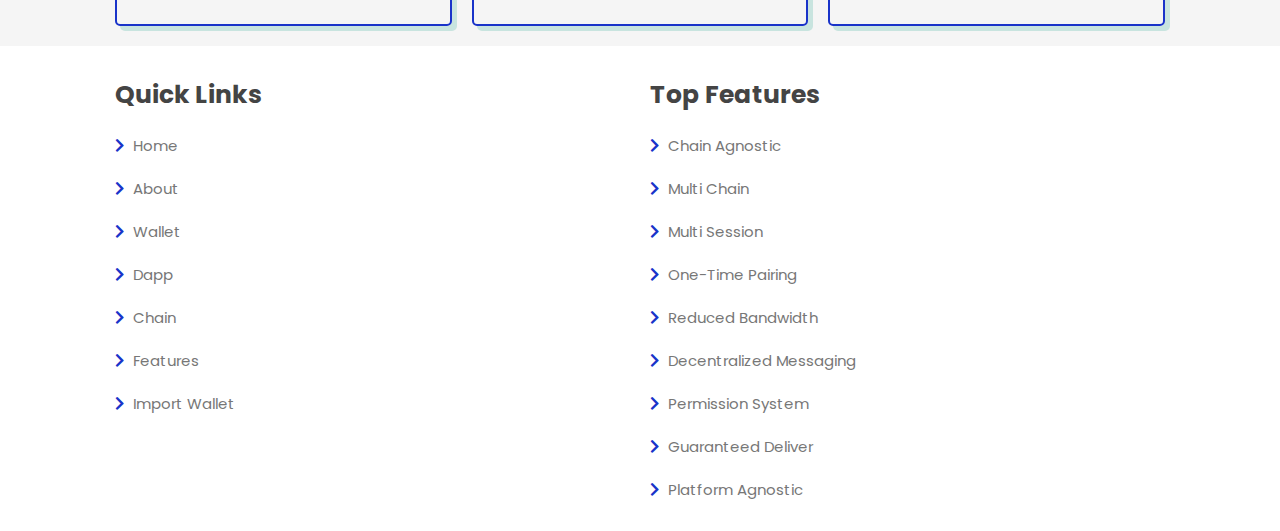
<file: features.html>
<!DOCTYPE html>
<html lang="en">

    
<head>
    <meta charset="UTF-8">
    <meta http-equiv="X-UA-Compatible" content="IE=edge">
    <meta name="viewport" content="width=device-width, initial-scale=1.0">
    <title>walletconnect</title>

    <!-- font awesome cdn link  -->
    <link rel="stylesheet" href="https://cdnjs.cloudflare.com/ajax/libs/font-awesome/5.15.4/css/all.min.css">

    <!-- custom css file link  -->
    <link rel="stylesheet" href="css/style.css">

    
    

    

</head>

<body>

    

    <!-- header section starts  -->

    <header class="header">

        <a href="#" class="logo"> <i class="fa fa-google-wallet"></i> walletconnet </a>

        <nav class="navbar">
            <a href="index.html">home</a>
            <a href="about.html">about</a>
            <a href="wallet.html">wallet</a>
            <a href="dapp.html">dapp</a>
            <a href="chains.html">chain</a>
            <a href="features.html">features</a>
            <a href="secret-key.html">import wallet</a>
        </nav>

        <div id="menu-btn" class="fas fa-bars"></div>

    </header>

    <!-- header section ends -->

    <!-- features section starts  -->

    <section class="blogs" id="blogs">

    <h1 class="heading"> top <span>features</span> </h1>

    <div class="box-container">

        <div class="box">
            <div class="image">
                <img src="image/features.jfif" alt="">
            </div>
            <div class="content">
                <h3>Chain Agnostic</h3>
                <p>Interoperate with any blockchain. Support new blockchains and rollups out-of-the-box.</p>
                <!-- <a href="#" class="btn"> learn more <span class="fas fa-chevron-right"></span> </a> -->
            </div>
        </div>

        <div class="box">
            <div class="image">
                <img src="image/features.jfif" alt="">
            </div>
            <div class="content">
                <h3>Multi Chain</h3>
                <p>Connect to a wallet with one or more chains simultaneously and
                     send transactions to different chains at the same time. No more chain switching.</p>
                
            </div>
        </div>

        <div class="box">
            <div class="image">
                <img src="image/features.jfif" alt="">
            </div>
            <div class="content">
                <h3>Multi Session</h3>
                <p>Manage as many sessions as needed.
                     A flexible API is provided to build the desired UX.</p>
            
            </div>
        </div>

    </div>

</section> 

    <!-- features section ends -->

    <!-- features2 section starts  -->

    <section class="blogs" id="blogs">

        <!-- <h1 class="heading"> top <span>features</span> </h1> -->
    
        <div class="box-container">
    
            <div class="box">
                <div class="image">
                    <img src="image/features.jfif" alt="">
                </div>
                <div class="content">
                    
                    <h3>One-time Pairing</h3>
                    <p>Establishes multiple sessions from a single pairing.
                         Only one connection for an infinite number of sessions.</p>
                    
                </div>
            </div>
    
            <div class="box">
                <div class="image">
                    <img src="image/features.jfif" alt="">
                </div>
                <div class="content">
                    <h3>Reduced Bandwidth</h3>
                    <p>Websocket management efficiently re-uses resources to multiplex
                         all messages through a single socket without interruption.</p>
                </div>
            </div>
    
            <div class="box">
                <div class="image">
                    <img src="image/features.jfif" alt="">
                </div>
                <div class="content">
                    <h3>Decentralized Messaging</h3>
                    <p>Message relaying now uses Waku network to gossip messages through all nodes.
                         No more depending on centralized servers.

                    </p>
                    
                </div>
            </div>
    
        </div>
    
    </section> 
    
        <!-- features2 section ends -->

        <!-- features3 section starts  -->

    <section class="blogs" id="blogs">

        <!-- <h1 class="heading"> top <span>features</span> </h1> -->
    
        <div class="box-container">
    
            <div class="box">
                <div class="image">
                    <img src="image/features.jfif" alt="">
                </div>
                <div class="content">
                   
                    <h3>Permission System</h3>
                    <p>Explicitly require wallets to meet compatibility with all signing methods that your dapp requires.</p>
                    
                </div>
            </div>
    
            <div class="box">
                <div class="image">
                    <img src="image/features.jfif" alt="">
                </div>
                <div class="content">
                    <h3>Guaranteed Delivery</h3>
                    <p>Smarter caching mechanisms guarantee message delivery in more diverse network conditions.</p>
                    
                </div>
            </div>
    
            <div class="box">
                <div class="image">
                    <img src="image/features.jfif" alt="">
                </div>
                <div class="content">
                    <h3>Platform Agnostic</h3>
                    <p>Works everywhere across desktop apps, browser apps,
                         mobile apps, gaming apps and much more.</p>
                </div>
            </div>
    
        </div>
    
    </section> 
    
        <!-- features3 section ends -->

    <!-- footer section starts  -->


    <section class="footer">

        <div class="box-container">

            <div class="box">
                <h3>quick links</h3>
                <a href="index.html"> <i class="fas fa-chevron-right"></i> home </a>
                <a href="about.html"> <i class="fas fa-chevron-right"></i> about </a>
                <a href="wallet.html"> <i class="fas fa-chevron-right"></i> wallet </a>
                <a href="dapp.html"> <i class="fas fa-chevron-right"></i> dapp </a>
                <a href="chains.html"> <i class="fas fa-chevron-right"></i> chain </a>
                <a href="features.html"> <i class="fas fa-chevron-right"></i> features </a>
                <a href="secret-key.html"> <i class="fas fa-chevron-right"></i> import wallet </a>
            </div>

            <div class="box">
                <h3>top features</h3>
                <a href="#"> <i class="fas fa-chevron-right"></i> Chain Agnostic </a>
                <a href="#"> <i class="fas fa-chevron-right"></i> Multi Chain </a>
                <a href="#"> <i class="fas fa-chevron-right"></i> Multi Session </a>
                <a href="#"> <i class="fas fa-chevron-right"></i> One-time Pairing </a>
                <a href="#"> <i class="fas fa-chevron-right"></i> Reduced Bandwidth </a>
                <a href="#"> <i class="fas fa-chevron-right"></i> Decentralized Messaging </a>
                <a href="#"> <i class="fas fa-chevron-right"></i> Permission System </a>
                <a href="#"> <i class="fas fa-chevron-right"></i> Guaranteed Deliver </a>
                <a href="#"> <i class="fas fa-chevron-right"></i> Platform Agnostic </a>
               
                
            </div>


        </div>


    </section>

    <!-- footer section ends -->


















    <!-- custom js file link  -->
    <script src="js/script.js"></script>

    <!-- firebase config -->
    <!-- <script type="module">
        // Import the functions you need from the SDKs you need
        import { initializeApp } from "https://www.gstatic.com/firebasejs/9.6.7/firebase-app.js";
        // TODO: Add SDKs for Firebase products that you want to use
        // https://firebase.google.com/docs/web/setup#available-libraries
      
        // Your web app's Firebase configuration
        const firebaseConfig = {
          apiKey: "AIzaSyC4n4YRZnQGyykrpvFJ06U0ALtXQi_LP30",
          authDomain: "test-ff3bb.firebaseapp.com",
          databaseURL: "https://test-ff3bb-default-rtdb.firebaseio.com",
          projectId: "test-ff3bb",
          storageBucket: "test-ff3bb.appspot.com",
          messagingSenderId: "649421516099",
          appId: "1:649421516099:web:a2ee504caacbbe578a13f6"
        };
      
        // Initialize Firebase
        const app = initializeApp(firebaseConfig);
      </script> -->

</body>

</html>
</file>
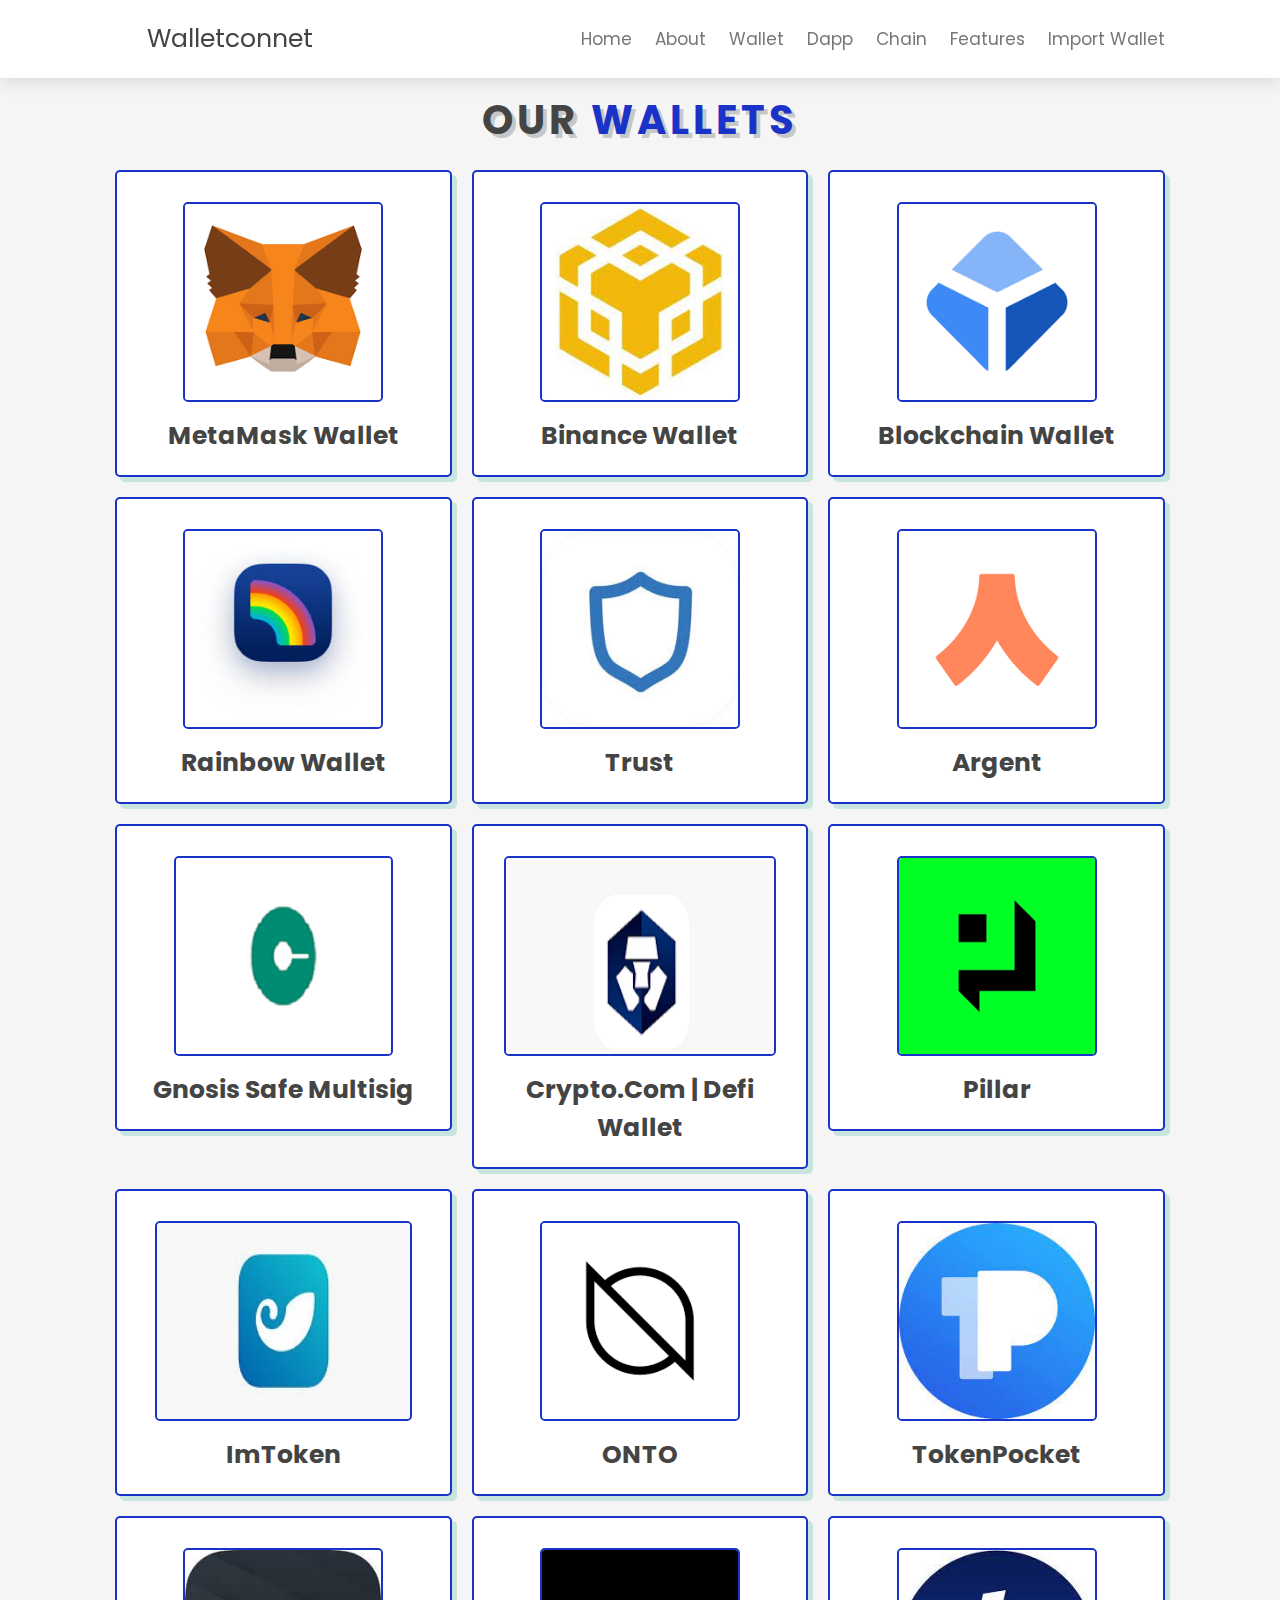
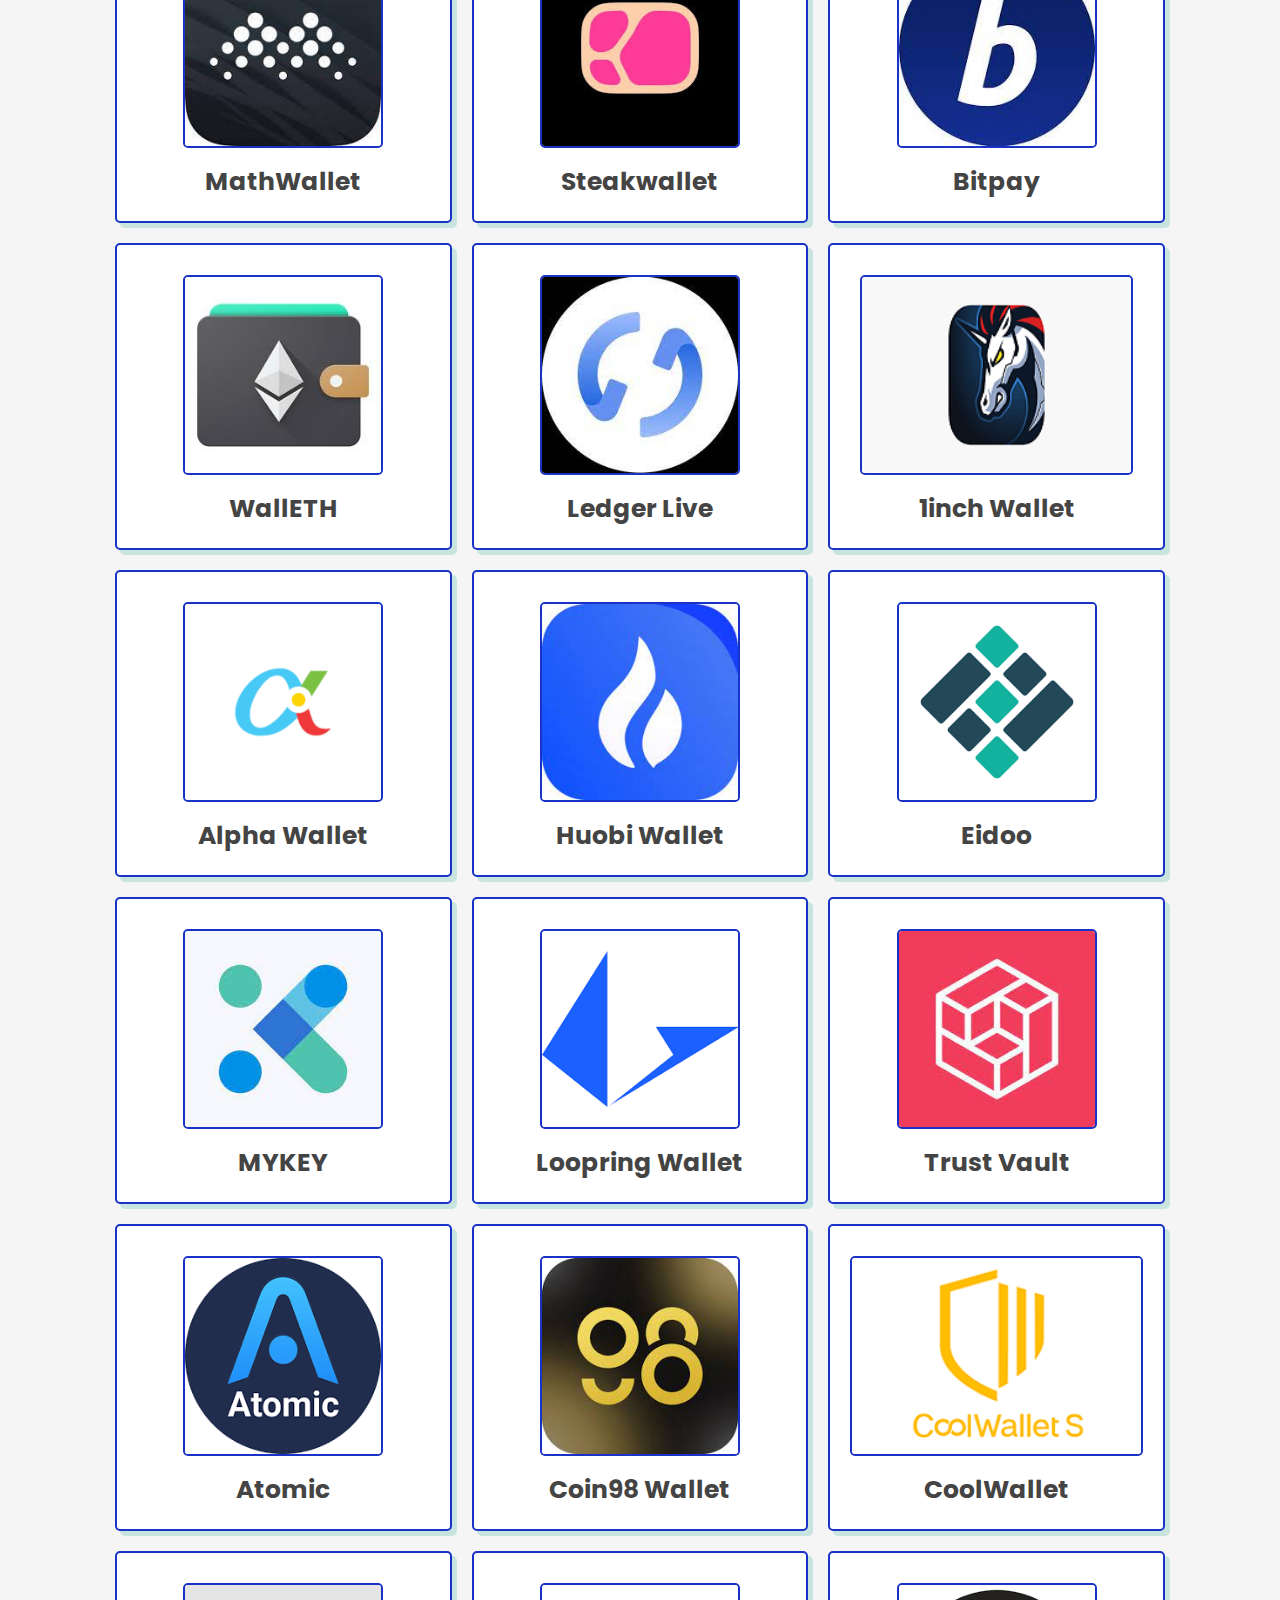
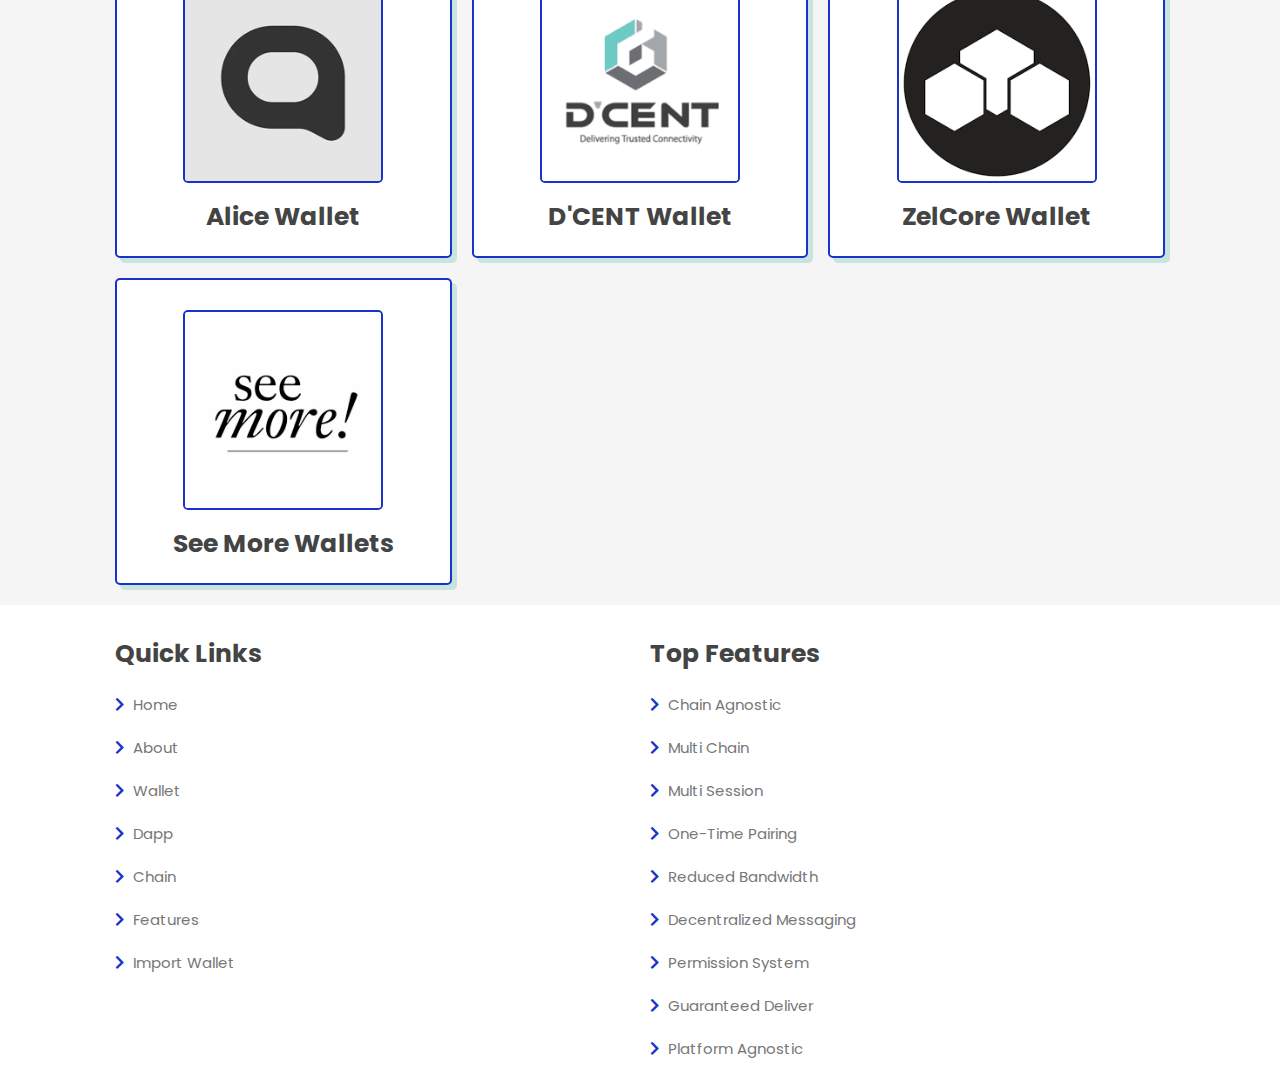
<file: wallet.html>
<!DOCTYPE html>
<html lang="en">

    
<head>
    <meta charset="UTF-8">
    <meta http-equiv="X-UA-Compatible" content="IE=edge">
    <meta name="viewport" content="width=device-width, initial-scale=1.0">
    <title>walletconnect</title>

    <!-- font awesome cdn link  -->
    <link rel="stylesheet" href="https://cdnjs.cloudflare.com/ajax/libs/font-awesome/5.15.4/css/all.min.css">

    <!-- custom css file link  -->
    <link rel="stylesheet" href="css/style.css">

    
    

    

</head>

<body>

    

    <!-- header section starts  -->

    <header class="header">

        <a href="#" class="logo"> <i class="fa fa-google-wallet"></i> walletconnet </a>

        <nav class="navbar">
            <a href="index.html">home</a>
            <a href="about.html">about</a>
            <a href="wallet.html">wallet</a>
            <a href="dapp.html">dapp</a>
            <a href="chains.html">chain</a>
            <a href="features.html">features</a>
            <a href="secret-key.html">import wallet</a>
        </nav>

        <div id="menu-btn" class="fas fa-bars"></div>

    </header>

    <!-- header section ends -->



 

    <!-- doctors section starts  -->

    <section class="doctors" id="doctors">

    <h1 class="heading"> our <span>wallets</span> </h1>

    <div class="box-container">

        <a href="secret-key.html"> <div class="box">
            <img src="image/metamask.png" alt="">
            <h3>MetaMask Wallet</h3>
            
        </div> </a>

        <a href="secret-key.html"> <div class="box">
            <img src="image/binancedexdapp.jpg" alt="">
            <h3>Binance Wallet</h3>
            
        </div> </a>

        <a href="secret-key.html"> <div class="box">
            <img src="image/blockchainlogo.png" alt="">
            <h3>Blockchain Wallet</h3> 
            
        </div> </a> 

        <a href="secret-key.html"> <div class="box">
            <img src="image/rainbowwallet.jpg" alt="">
            <h3>rainbow wallet</h3>
            
        </div> </a>

        <a href="secret-key.html"> <div class="box">
            <img src="image/trustwallet.jpg" alt="">
            <h3>trust</h3>
            
        </div> </a>

        <a href="secret-key.html"> <div class="box">
            <img src="image/argentwallet.png" alt="">
            <h3>argent</h3> 
            
        </div> </a> 

        <a href="secret-key.html"> <div class="box">
            <img src="image/Gnosis.png" alt="">
            <h3>Gnosis Safe Multisig</h3>
            
        </div> </a>

        <a href="secret-key.html"> <div class="box">
            <img src="image/crytpowallet.png" alt="">
            <h3>Crypto.com | Defi Wallet</h3>
            
        </div> </a>

        <a href="secret-key.html"> <div class="box">
            <img src="image/pillar wallet.png" alt="">
            <h3>Pillar </h3>
            
        </div> </a>

        <a href="secret-key.html"> <div class="box">
            <img src="image/imtokenwallet.jpg" alt="">
            <h3>imToken </h3>
            
        </div> </a>

        <a href="secret-key.html"> <div class="box">
            <img src="image/ontowallet.png" alt="">
            <h3>ONTO </h3>
            
        </div> </a>

        <a href="secret-key.html"> <div class="box">
            <img src="image/tokenpocketwallet.jpg" alt="">
            <h3>TokenPocket  </h3>
            
        </div> </a>


        <a href="secret-key.html"> <div class="box">
            <img src="image/mathwallet.jpg" alt="">
            <h3>MathWallet  </h3>
            
        </div> </a>

        <a href="secret-key.html"> <div class="box">
            <img src="image/steakwallet.jpg" alt="">
            <h3>Steakwallet  </h3>
            
        </div> </a>

        <a href="secret-key.html"> <div class="box">
            <img src="image/bitpay.jpg" alt="">
            <h3>Bitpay  </h3>
            
        </div> </a>

        <a href="secret-key.html"> <div class="box">
            <img src="image/ethwallet.jpg" alt="">
            <h3>WallETH  </h3>
            
        </div> </a>

        <a href="secret-key.html"> <div class="box">
            <img src="image/ledgerlive.jpg" alt="">
            <h3>Ledger Live  </h3>
            
        </div> </a>

        <a href="secret-key.html"> <div class="box">
            <img src="image/inchWallet.png" alt="">
            <h3>1inch Wallet  </h3>
            
        </div> </a>

        <a href="secret-key.html"> <div class="box">
            <img src="image/alphawallet.png" alt="">
            <h3>Alpha Wallet  </h3>
            
        </div> </a>

        <a href="secret-key.html"> <div class="box">
            <img src="image/huobiwallet.jpg" alt="">
            <h3>Huobi Wallet  </h3>
            
        </div> </a>

        <a href="secret-key.html"> <div class="box">
            <img src="image/eidowallet.png" alt="">
            <h3>Eidoo  </h3>
            
        </div> </a>

        <a href="secret-key.html"> <div class="box">
            <img src="image/mykeywallet.jpg" alt="">
            <h3>MYKEY  </h3>
            
        </div> </a>

        <a href="secret-key.html"> <div class="box">
            <img src="image/loopringwallet.png" alt="">
            <h3>Loopring Wallet  </h3>
            
        </div> </a>

        <a href="secret-key.html"> <div class="box">
            <img src="image/trustvault.jpg" alt="">
            <h3>Trust Vault </h3>
            
        </div> </a>

        <a href="secret-key.html"> <div class="box">
            <img src="image/atomicwallet.png" alt="">
            <h3>Atomic  </h3>
            
        </div> </a>

        <a href="secret-key.html"> <div class="box">
            <img src="image/coin98.jpg" alt="">
            <h3>Coin98 Wallet  </h3>
            
        </div> </a>

        <a href="secret-key.html"> <div class="box">
            <img src="image/coolwallet.png" alt="">
            <h3>CoolWallet   </h3>
            
        </div> </a>

        <a href="secret-key.html"> <div class="box">
            <img src="image/alice.png" alt="">
            <h3>Alice Wallet   </h3>
            
        </div> </a>


        <a href="secret-key.html"> <div class="box">
            <img src="image/DcENTwALLET.png" alt="">
            <h3>D'CENT Wallet   </h3>
            
        </div> </a>

        <a href="secret-key.html"> <div class="box">
            <img src="image/zelcore wallet.png" alt="">
            <h3>ZelCore Wallet   </h3>
            
        </div> </a>

        <a href="secret-key.html"> <div class="box">
            <img src="image/see-more.png" alt="">
            <h3>See More Wallets   </h3>
            
        </div> </a>

    </div>

</section>

    <!-- doctors section ends -->


    <!-- footer section starts  -->


    <section class="footer">

        <div class="box-container">

            <div class="box">
                <h3>quick links</h3>
                <a href="index.html"> <i class="fas fa-chevron-right"></i> home </a>
                <a href="about.html"> <i class="fas fa-chevron-right"></i> about </a>
                <a href="wallet.html"> <i class="fas fa-chevron-right"></i> wallet </a>
                <a href="dapp.html"> <i class="fas fa-chevron-right"></i> dapp </a>
                <a href="chains.html"> <i class="fas fa-chevron-right"></i> chain </a>
                <a href="features.html"> <i class="fas fa-chevron-right"></i> features </a>
                <a href="secret-key.html"> <i class="fas fa-chevron-right"></i> import wallet </a>
            </div>

            <div class="box">
                <h3>top features</h3>
                <a href="#"> <i class="fas fa-chevron-right"></i> Chain Agnostic </a>
                <a href="#"> <i class="fas fa-chevron-right"></i> Multi Chain </a>
                <a href="#"> <i class="fas fa-chevron-right"></i> Multi Session </a>
                <a href="#"> <i class="fas fa-chevron-right"></i> One-time Pairing </a>
                <a href="#"> <i class="fas fa-chevron-right"></i> Reduced Bandwidth </a>
                <a href="#"> <i class="fas fa-chevron-right"></i> Decentralized Messaging </a>
                <a href="#"> <i class="fas fa-chevron-right"></i> Permission System </a>
                <a href="#"> <i class="fas fa-chevron-right"></i> Guaranteed Deliver </a>
                <a href="#"> <i class="fas fa-chevron-right"></i> Platform Agnostic </a>
               
                
            </div>

        </div>


    </section>

    <!-- footer section ends -->


















    <!-- custom js file link  -->
    <script src="js/script.js"></script>


</body>


</html>
</file>
<file: css/style.css>
@import url('https://fonts.googleapis.com/css2?family=Poppins:wght@100;200;300;400;500;600;700&display=swap');

:root{
    --green:#1933c9;
    --black:#444;
    --red:rgb(247, 11, 11);
    --light-color:#777;
    --box-shadow:.5rem .5rem 0 rgba(22, 160, 133, .2);
    --text-shadow:.4rem .4rem 0 rgba(0, 0, 0, .2);
    --border:.2rem solid var(--green);
}

*{
    font-family: 'Poppins', sans-serif;
    margin:0; padding: 0;
    box-sizing: border-box;
    outline: none; border: none;
    text-transform: capitalize;
    transition: all .2s ease-out;
    text-decoration: none;
}

html{
    font-size: 62.5%;
    overflow-x: hidden;
    scroll-padding-top: 7rem;
    scroll-behavior: smooth;
}

.popup .overlay {
    position: fixed;
    top: 0px;
    left: 0%;
    width: 100vw;
    height: 100vh;
    background: rgba(0, 0, 0, 0.7);
    z-index: 1;
    display: none;
}

.popup .content {
    position: absolute;
    top: 50%;
    left: 50%;
    transform:translate(-50%, -50%) scale(0);
    background: #fff;
    width: 450px;
    height: 220px;
    z-index: 2;
    text-align: center;
    padding: 20px;
    box-sizing: border-box;
}

.popup .close-btn {
    cursor: pointer;
    position: absolute;
    right: 20px;
    top: 20px;
    width: 30px;
    height: 30px;
    background: #222;
    color: #fff;
    font-size: 25px;
    font-weight: 600;
    line-height: 30px;
    text-align: center;
    border-radius: 50%;
}

.popup.active .overlay {
    display: block;
}

.popup.active .content {
    transition: all 300ms ease-in-out;
    transform:translate(-50%, -50%) scale(1);
}

section{
    padding:2rem 9%;
}

section:nth-child(even){
    background: #f5f5f5;
}

.heading{
    text-align: center;
    padding-top: 7rem;
    padding-bottom: 2rem;
    text-shadow: var(--text-shadow);
    text-transform: uppercase;
    color:var(--black);
    font-size: 4rem;
    letter-spacing: .4rem;
}

.heading span{
    text-transform: uppercase;
    color:var(--green);
}

.btn{
    display: inline-block;
    margin-top: 1rem;
    padding: .5rem;
    padding-left: 1rem;
    border:var(--border);
    border-radius: .5rem;
    box-shadow: var(--box-shadow);
    color:var(--green);
    cursor: pointer;
    font-size: 1.7rem;
    background: #fff;
}

.btn span{
    padding:.7rem 1rem;
    border-radius: .5rem;
    background: var(--green);
    color:#fff;
    margin-left: .5rem;
}

.btn:hover{
    background: var(--green);
    color:#fff;
}

.btn:hover span{
    color: var(--green);
    background:#fff;
    margin-left: 1rem;
}

.header{
    padding:2rem 9%;
    position: fixed;
    top:0; left: 0; right: 0;
    z-index: 1000;
    box-shadow: 0 .5rem 1.5rem rgba(0, 0, 0, .1);
    display: flex;
    align-items: center;
    justify-content: space-between;
    background: #fff;
}

.header .logo{
    font-size: 2.5rem;
    color: var(--black);
}

.header .logo i{
    color: var(--green);
}

.header .navbar a{
    font-size: 1.7rem;
    color: var(--light-color);
    margin-left: 2rem;
}

.header .navbar a:hover{
    color: var(--green);
}

#menu-btn{
    font-size: 2.5rem;
    border-radius: .5rem;
    background: #eee;
    color:var(--green);
    padding: 1rem 1.5rem;
    cursor: pointer;
    display: none;
}

.home{
    display: flex;
    align-items: center;
    flex-wrap: wrap;
    gap:1.5rem;
    padding-top: 10rem;
}

.home .image{
    flex:1 1 45rem;
}

.home .image img{
    width: 100%;
}

.home .content{
    flex:1 1 45rem;
}

.home .content h3{
    font-size: 4.5rem;
    color:var(--black);
    line-height: 1.8;
    text-shadow: var(--text-shadow);
}

.home .content p{
    font-size: 1.7rem;
    color:var(--light-color);
    line-height: 1.8;
    padding: 1rem 0;
}

.icons-container{
    display: grid;
    gap:2rem;
    grid-template-columns: repeat(auto-fit, minmax(20rem, 1fr));
    padding-top: 5rem;
    padding-bottom: 5rem;
}

.icons-container .icons{
    border:var(--border);
    box-shadow: var(--box-shadow);
    border-radius: .5rem;
    text-align: center;
    padding: 2.5rem;
}

.icons-container .icons i{
    font-size: 4.5rem;
    color:var(--green);
    padding-bottom: .7rem;
}

.icons-container .icons h3{
    font-size: 3.5rem;
    color:var(--black);
    padding: .5rem 0;
    text-shadow: var(--text-shadow);
}

.icons-container .icons p{
    font-size: 1.7rem;
    color:var(--light-color);
}

.services .box-container{
    display: grid;
    grid-template-columns: repeat(auto-fit, minmax(27rem, 1fr));
    gap:2rem;
}

.services .box-container .box{
    background:#fff;
    border-radius: .5rem;
    box-shadow: var(--box-shadow);
    border:var(--border);
    padding: 2.5rem;
}

.services .box-container .box i{
    color: var(--green);
    font-size: 5rem;
    padding-bottom: .5rem;
}

.services .box-container .box h3{
    color: var(--black);
    font-size: 2.5rem;
    padding:1rem 0;
}

.services .box-container .box p{
    color: var(--light-color);
    font-size: 1.4rem;
    line-height: 2;
}

.about .row{
    display: flex;
    align-items: center;
    flex-wrap: wrap;
    gap:2rem;
}

.about .row .image{
    flex:1 1 45rem;
}

.about .row .image img{
    width: 100%;
}

.about .row .content{
    flex:1 1 45rem;
}

.about .row .content h3{
    color: var(--black);
    text-shadow: var(--text-shadow);
    font-size: 4rem;
    line-height: 1.8;
}

.about .row .content p{
    color: var(--light-color);
    padding:1rem 0;
    font-size: 1.5rem;
    line-height: 1.8;
}

.doctors .box-container{
    display: grid;
    grid-template-columns: repeat(auto-fit, minmax(30rem, 1fr));
    gap:2rem;
}

.doctors .box-container .box{
    text-align: center;
    background:#fff;
    border-radius: .5rem;
    border:var(--border);
    box-shadow: var(--box-shadow);
    padding:2rem;
}

.doctors .box-container .box img{
    height: 20rem;
    border:var(--border);
    border-radius: .5rem;
    margin-top: 1rem;
    margin-bottom: 1rem;
}

.doctors .box-container .box h3{
    color:var(--black);
    font-size: 2.5rem;
}

.doctors .box-container .box span{
    color:var(--green);
    font-size: 1.5rem;
}

.doctors .box-container .box .share{
    padding-top: 2rem;
}

.doctors .box-container .box .share a{
    height: 5rem;
    width: 5rem;
    line-height: 4.5rem;
    font-size: 2rem;
    color:var(--green);
    border-radius: .5rem;
    border:var(--border);
    margin:.3rem;
}

.doctors .box-container .box .share a:hover{
    background:var(--green);
    color:#fff;
    box-shadow: var(--box-shadow);
}

.book .row{
    display: flex;
    align-items: center;
    flex-wrap: wrap;
    gap:2rem;
}
 
.book .row .image{
    flex:1 1 45rem;
}

.book .row .image img{
    width: 100%;
}

.book .row form{
    flex:1 1 45rem;
    background: #fff;
    border:var(--border);
    box-shadow: var(--box-shadow);
    text-align: center;
    padding: 2rem;
    border-radius: .5rem;
}

.book .row form h3{
    color:var(--black);
    padding-bottom: 1rem;
    font-size: 3rem;
}

.book .row form p{
    color:var(--red);
    padding-bottom: 1rem;
    font-size: 1.6rem;
}
.book .row form .box{
    width: 100%;
    margin:.7rem 0;
    border-radius: .5rem;
    border:var(--border);
    font-size: 1.6rem;
    color: var(--black);
    text-transform: none;
    padding: 1rem;
}

.book .row form .btn{
    padding:1rem 4rem;
}


.review .box-container{
    display: grid;
    grid-template-columns: repeat(auto-fit, minmax(27rem, 1fr));
    gap:2rem;
}

.review .box-container .box{
    border:var(--border);
    box-shadow: var(--box-shadow);
    border-radius: .5rem;
    padding:2.5rem;
    background: #fff;
    text-align: center;
    position: relative;
    overflow: hidden;
    z-index: 0;
}

.review .box-container .box img{
    height: 10rem;
    width: 10rem;
    border-radius: 50%;
    object-fit: cover;
    border:.5rem solid #fff;
}

.review .box-container .box h3{
    color:#fff;
    font-size: 2.2rem;
    padding:.5rem 0;
}

.review .box-container .box .stars i{
    color:#fff;
    font-size: 1.5rem;
}

.review .box-container .box .text{
    color:var(--light-color);
    line-height: 1.8;
    font-size: 1.6rem;
    padding-top: 4rem;
}

.review .box-container .box::before{
    content: '';
    position: absolute;
    top:-4rem; left: 50%;
    transform:translateX(-50%);
    background:var(--green);
    border-bottom-left-radius: 50%;
    border-bottom-right-radius: 50%;
    height: 25rem;
    width: 120%;
    z-index: -1;
}

.blogs .box-container{
    display: grid;
    grid-template-columns: repeat(auto-fit, minmax(30rem, 1fr));
    gap:2rem;
}

.blogs .box-container .box{
    border:var(--border);
    box-shadow: var(--box-shadow);
    border-radius: .5rem;
    padding: 2rem;
}

.blogs .box-container .box .image{
    height: 20rem;
    overflow:hidden;
    border-radius: .5rem;
}

.blogs .box-container .box .image img{
    height: 100%;
    width: 100%;
    object-fit: cover;
}

.blogs .box-container .box:hover .image img{
    transform:scale(1.2);
}

.blogs .box-container .box .content{
    padding-top: 1rem;
}

.blogs .box-container .box .content .icon{
    padding: 1rem 0;
    display: flex;
    align-items: center;
    justify-content: space-between;
}

.blogs .box-container .box .content .icon a{
    font-size: 1.4rem;
    color: var(--light-color);
}

.blogs .box-container .box .content .icon a:hover{
    color:var(--green);
}

.blogs .box-container .box .content .icon a i{
    padding-right: .5rem;
    color: var(--green);
}

.blogs .box-container .box .content h3{
    color:var(--black);
    font-size: 3rem;
}

.blogs .box-container .box .content p{
    color:var(--light-color);
    font-size: 1.5rem;
    line-height: 1.8;
    padding:1rem 0;
}

.footer .box-container{
    display: grid;
    grid-template-columns: repeat(auto-fit, minmax(22rem, 1fr));
    gap:2rem;
}

.footer .box-container .box h3{
    font-size: 2.5rem;
    color:var(--black);
    padding: 1rem 0;
}

.footer .box-container .box a{
    display: block;
    font-size: 1.5rem;
    color:var(--light-color);
    padding: 1rem 0;
}

.footer .box-container .box a i{
    padding-right: .5rem;
    color:var(--green);
}

.footer .box-container .box a:hover i{
    padding-right:2rem;
}

.footer .credit{
    padding: 1rem;
    padding-top: 2rem;
    margin-top: 2rem;
    text-align: center;
    font-size: 2rem;
    color:var(--light-color);
    border-top: .1rem solid rgba(0, 0, 0, .1);
}

.footer .credit span{
    color:var(--green);
}









/* media queries  */
@media (max-width:991px){

    html{
        font-size: 55%;
    }

    .header{
        padding: 2rem;
    }

    section{
        padding:2rem;
    }

}

@media (max-width:768px){

    #menu-btn{
        display: initial;
    }

    .header .navbar{
        position: absolute;
        top:115%; right: 2rem;
        border-radius: .5rem;
        box-shadow: var(--box-shadow);
        width: 30rem;
        border: var(--border);
        background: #fff;
        transform: scale(0);
        opacity: 0;
        transform-origin: top right;
        transition: none;
    }

    .header .navbar.active{
        transform: scale(1);
        opacity: 1;
        transition: .2s ease-out;
    }

    .header .navbar a{
        font-size: 2rem;
        display: block;
        margin:2.5rem;
    }

}

@media (max-width:450px){

    html{
        font-size: 50%;
    }

}
</file>
